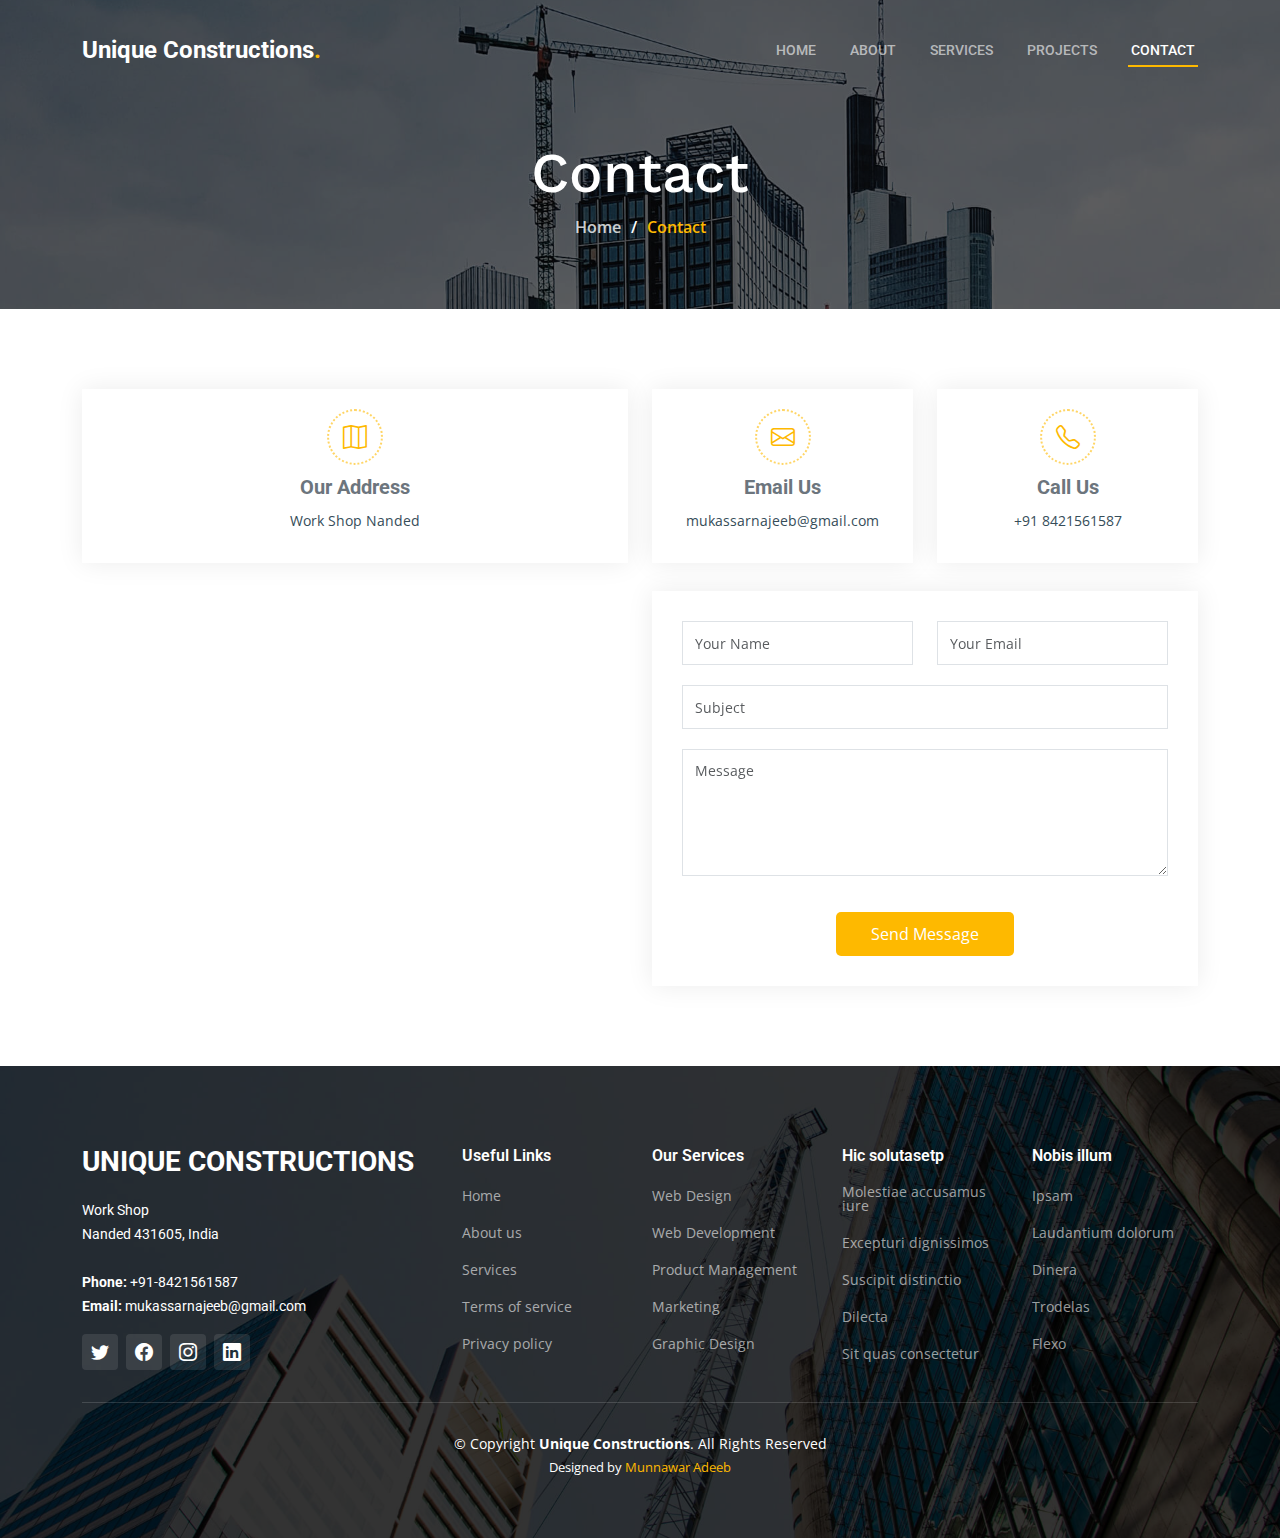
<file: contact.html>
<!DOCTYPE html>
<html lang="en">

<head>
  <meta charset="utf-8">
  <meta content="width=device-width, initial-scale=1.0" name="viewport">

  <title>Unique Constructions- Contact</title>
  <meta content="" name="description">
  <meta content="" name="keywords">

  <!-- Favicons -->
  <link href="assets/img/favicon.png" rel="icon">
  <link href="assets/img/apple-touch-icon.png" rel="apple-touch-icon">

  <!-- Google Fonts -->
  <link rel="preconnect" href="https://fonts.googleapis.com">
  <link rel="preconnect" href="https://fonts.gstatic.com" crossorigin>
  <link href="https://fonts.googleapis.com/css2?family=Open+Sans:ital,wght@0,300;0,400;0,500;0,600;0,700;1,300;1,400;1,600;1,700&family=Roboto:ital,wght@0,300;0,400;0,500;0,600;0,700;1,300;1,400;1,500;1,600;1,700&family=Work+Sans:ital,wght@0,300;0,400;0,500;0,600;0,700;1,300;1,400;1,500;1,600;1,700&display=swap" rel="stylesheet">

  <!-- Vendor CSS Files -->
  <link href="assets/vendor/bootstrap/css/bootstrap.min.css" rel="stylesheet">
  <link href="assets/vendor/bootstrap-icons/bootstrap-icons.css" rel="stylesheet">
  <link href="assets/vendor/fontawesome-free/css/all.min.css" rel="stylesheet">
  <link href="assets/vendor/aos/aos.css" rel="stylesheet">
  <link href="assets/vendor/glightbox/css/glightbox.min.css" rel="stylesheet">
  <link href="assets/vendor/swiper/swiper-bundle.min.css" rel="stylesheet">

  <!-- Template Main CSS File -->
  <link href="assets/css/main.css" rel="stylesheet">

  <!-- =======================================================
  * Template Name: Unique Constructions
  * Updated: Jan 29 2024 with Bootstrap v5.3.2
  * Template URL: https://bootstrapmade.com/Unique Constructions-bootstrap-construction-website-template/
  * Author: BootstrapMade.com
  * License: https://bootstrapmade.com/license/
  ======================================================== -->
</head>

<body>

  <!-- ======= Header ======= -->
  <header id="header" class="header d-flex align-items-center">
    <div class="container-fluid container-xl d-flex align-items-center justify-content-between">

      <a href="index.html" class="logo d-flex align-items-center">
        <!-- Uncomment the line below if you also wish to use an image logo -->
        <!-- <img src="assets/img/logo.png" alt=""> -->
        <h1>Unique Constructions<span>.</span></h1>
      </a>

      <i class="mobile-nav-toggle mobile-nav-show bi bi-list"></i>
      <i class="mobile-nav-toggle mobile-nav-hide d-none bi bi-x"></i>
      <nav id="navbar" class="navbar">
        <ul>
          <li><a href="index.html">Home</a></li>
          <li><a href="about.html">About</a></li>
          <li><a href="services.html">Services</a></li>
          <li><a href="projects.html">Projects</a></li>
         
          <li><a href="contact.html" class="active">Contact</a></li>
        </ul>
      </nav><!-- .navbar -->

    </div>
  </header><!-- End Header -->

  <main id="main">

    <!-- ======= Breadcrumbs ======= -->
    <div class="breadcrumbs d-flex align-items-center" style="background-image: url('assets/img/breadcrumbs-bg.jpg');">
      <div class="container position-relative d-flex flex-column align-items-center" data-aos="fade">

        <h2>Contact</h2>
        <ol>
          <li><a href="index.html">Home</a></li>
          <li>Contact</li>
        </ol>

      </div>
    </div><!-- End Breadcrumbs -->

    <!-- ======= Contact Section ======= -->
    <section id="contact" class="contact">
      <div class="container" data-aos="fade-up" data-aos-delay="100">

        <div class="row gy-4">
          <div class="col-lg-6">
            <div class="info-item  d-flex flex-column justify-content-center align-items-center">
              <i class="bi bi-map"></i>
              <h3>Our Address</h3>
              <p>
             Work Shop Nanded
              </p>
            </div>
          </div><!-- End Info Item -->

          <div class="col-lg-3 col-md-6">
            <div class="info-item d-flex flex-column justify-content-center align-items-center">
              <i class="bi bi-envelope"></i>
              <h3>Email Us</h3>
              <p>mukassarnajeeb@gmail.com</p>
            </div>
          </div><!-- End Info Item -->

          <div class="col-lg-3 col-md-6">
            <div class="info-item  d-flex flex-column justify-content-center align-items-center">
              <i class="bi bi-telephone"></i>
              <h3>Call Us</h3>
              <p>+91 8421561587</p>
            </div>
          </div><!-- End Info Item -->

        </div>

        <div class="row gy-4 mt-1">
          <div class="col-lg-6 ">
            <iframe src="https://www.google.com/maps/embed?pb=!1m18!1m12!1m3!1d6385.246617382603!2d77.30424148169708!3d19.18338852204079!2m3!1f0!2f0!3f0!3m2!1i1024!2i768!4f13.1!3m3!1m2!1s0x3bd1d7f86e23c7e5%3A0x1b4e7f8b00b0f0b8!2sMDA%20%26%20UNIQUE%20Associates!5e0!3m2!1sen!2sin!4v1708328357369!5m2!1sen!2sin" frameborder="0" style="border:0; width: 100%; height: 384px;" allowfullscreen></iframe>
          </div><!-- End Google Maps -->

          <div class="col-lg-6">
            <form form action="https://getform.io/f/BeXgZmdy" method="POST" class="php-email-form">
              <div class="row gy-4">
                <div class="col-lg-6 form-group">
                  <input type="text" name="name" class="form-control" id="name" placeholder="Your Name" required>
                </div>
                <div class="col-lg-6 form-group">
                  <input type="email" class="form-control" name="email" id="email" placeholder="Your Email" required>
                </div>
              </div>
              <div class="form-group">
                <input type="text" class="form-control" name="subject" id="subject" placeholder="Subject" required>
              </div>
              <div class="form-group">
                <textarea class="form-control" name="message" rows="5" placeholder="Message" required></textarea>
              </div>
              <div class="my-3">
                <div class="loading">Loading</div>
                <div class="error-message"></div>
                <div class="sent-message">Your message has been sent. Thank you!</div>
              </div>
              <div class="text-center"><button type="submit">Send Message</button></div>
            </form>
          </div><!-- End Contact Form -->

        </div>

      </div>
    </section><!-- End Contact Section -->

  </main><!-- End #main -->

  <!-- ======= Footer ======= -->
  <footer id="footer" class="footer">

    <div class="footer-content position-relative">
      <div class="container">
        <div class="row">

          <div class="col-lg-4 col-md-6">
            <div class="footer-info">
              <h3>Unique Constructions</h3>
              <p>
                Work Shop <br>
              Nanded 431605, India<br><br>
                <strong>Phone:</strong> +91-8421561587<br>
                <strong>Email:</strong> mukassarnajeeb@gmail.com<br>
              </p>
              <div class="social-links d-flex mt-3">
                <a href="#" class="d-flex align-items-center justify-content-center"><i class="bi bi-twitter"></i></a>
                <a href="#" class="d-flex align-items-center justify-content-center"><i class="bi bi-facebook"></i></a>
                <a href="#" class="d-flex align-items-center justify-content-center"><i class="bi bi-instagram"></i></a>
                <a href="#" class="d-flex align-items-center justify-content-center"><i class="bi bi-linkedin"></i></a>
              </div>
            </div>
          </div><!-- End footer info column-->

          <div class="col-lg-2 col-md-3 footer-links">
            <h4>Useful Links</h4>
            <ul>
              <li><a href="#">Home</a></li>
              <li><a href="#">About us</a></li>
              <li><a href="#">Services</a></li>
              <li><a href="#">Terms of service</a></li>
              <li><a href="#">Privacy policy</a></li>
            </ul>
          </div><!-- End footer links column-->

          <div class="col-lg-2 col-md-3 footer-links">
            <h4>Our Services</h4>
            <ul>
              <li><a href="#">Web Design</a></li>
              <li><a href="#">Web Development</a></li>
              <li><a href="#">Product Management</a></li>
              <li><a href="#">Marketing</a></li>
              <li><a href="#">Graphic Design</a></li>
            </ul>
          </div><!-- End footer links column-->

          <div class="col-lg-2 col-md-3 footer-links">
            <h4>Hic solutasetp</h4>
            <ul>
              <li><a href="#">Molestiae accusamus iure</a></li>
              <li><a href="#">Excepturi dignissimos</a></li>
              <li><a href="#">Suscipit distinctio</a></li>
              <li><a href="#">Dilecta</a></li>
              <li><a href="#">Sit quas consectetur</a></li>
            </ul>
          </div><!-- End footer links column-->

          <div class="col-lg-2 col-md-3 footer-links">
            <h4>Nobis illum</h4>
            <ul>
              <li><a href="#">Ipsam</a></li>
              <li><a href="#">Laudantium dolorum</a></li>
              <li><a href="#">Dinera</a></li>
              <li><a href="#">Trodelas</a></li>
              <li><a href="#">Flexo</a></li>
            </ul>
          </div><!-- End footer links column-->

        </div>
      </div>
    </div>

    <div class="footer-legal text-center position-relative">
      <div class="container">
        <div class="copyright">
          &copy; Copyright <strong><span>Unique Constructions</span></strong>. All Rights Reserved
        </div>
        <div class="credits">
          <!-- All the links in the footer should remain intact. -->
          <!-- You can delete the links only if you purchased the pro version. -->
          <!-- Licensing information: https://bootstrapmade.com/license/ -->
          <!-- Purchase the pro version with working PHP/AJAX contact form: https://bootstrapmade.com/Unique Constructions-bootstrap-construction-website-template/ -->
          Designed by <a > Munnawar Adeeb</a>
        </div>
      </div>
    </div>

  </footer>
  <!-- End Footer -->

  <a href="#" class="scroll-top d-flex align-items-center justify-content-center"><i class="bi bi-arrow-up-short"></i></a>

  <div id="preloader"></div>

  <!-- Vendor JS Files -->
  <script src="assets/vendor/bootstrap/js/bootstrap.bundle.min.js"></script>
  <script src="assets/vendor/aos/aos.js"></script>
  <script src="assets/vendor/glightbox/js/glightbox.min.js"></script>
  <script src="assets/vendor/isotope-layout/isotope.pkgd.min.js"></script>
  <script src="assets/vendor/swiper/swiper-bundle.min.js"></script>
  <script src="assets/vendor/purecounter/purecounter_vanilla.js"></script>
  <script src="assets/vendor/php-email-form/validate.js"></script>

  <!-- Template Main JS File -->
  <script src="assets/js/main.js"></script>

</body>

</html>
</file>
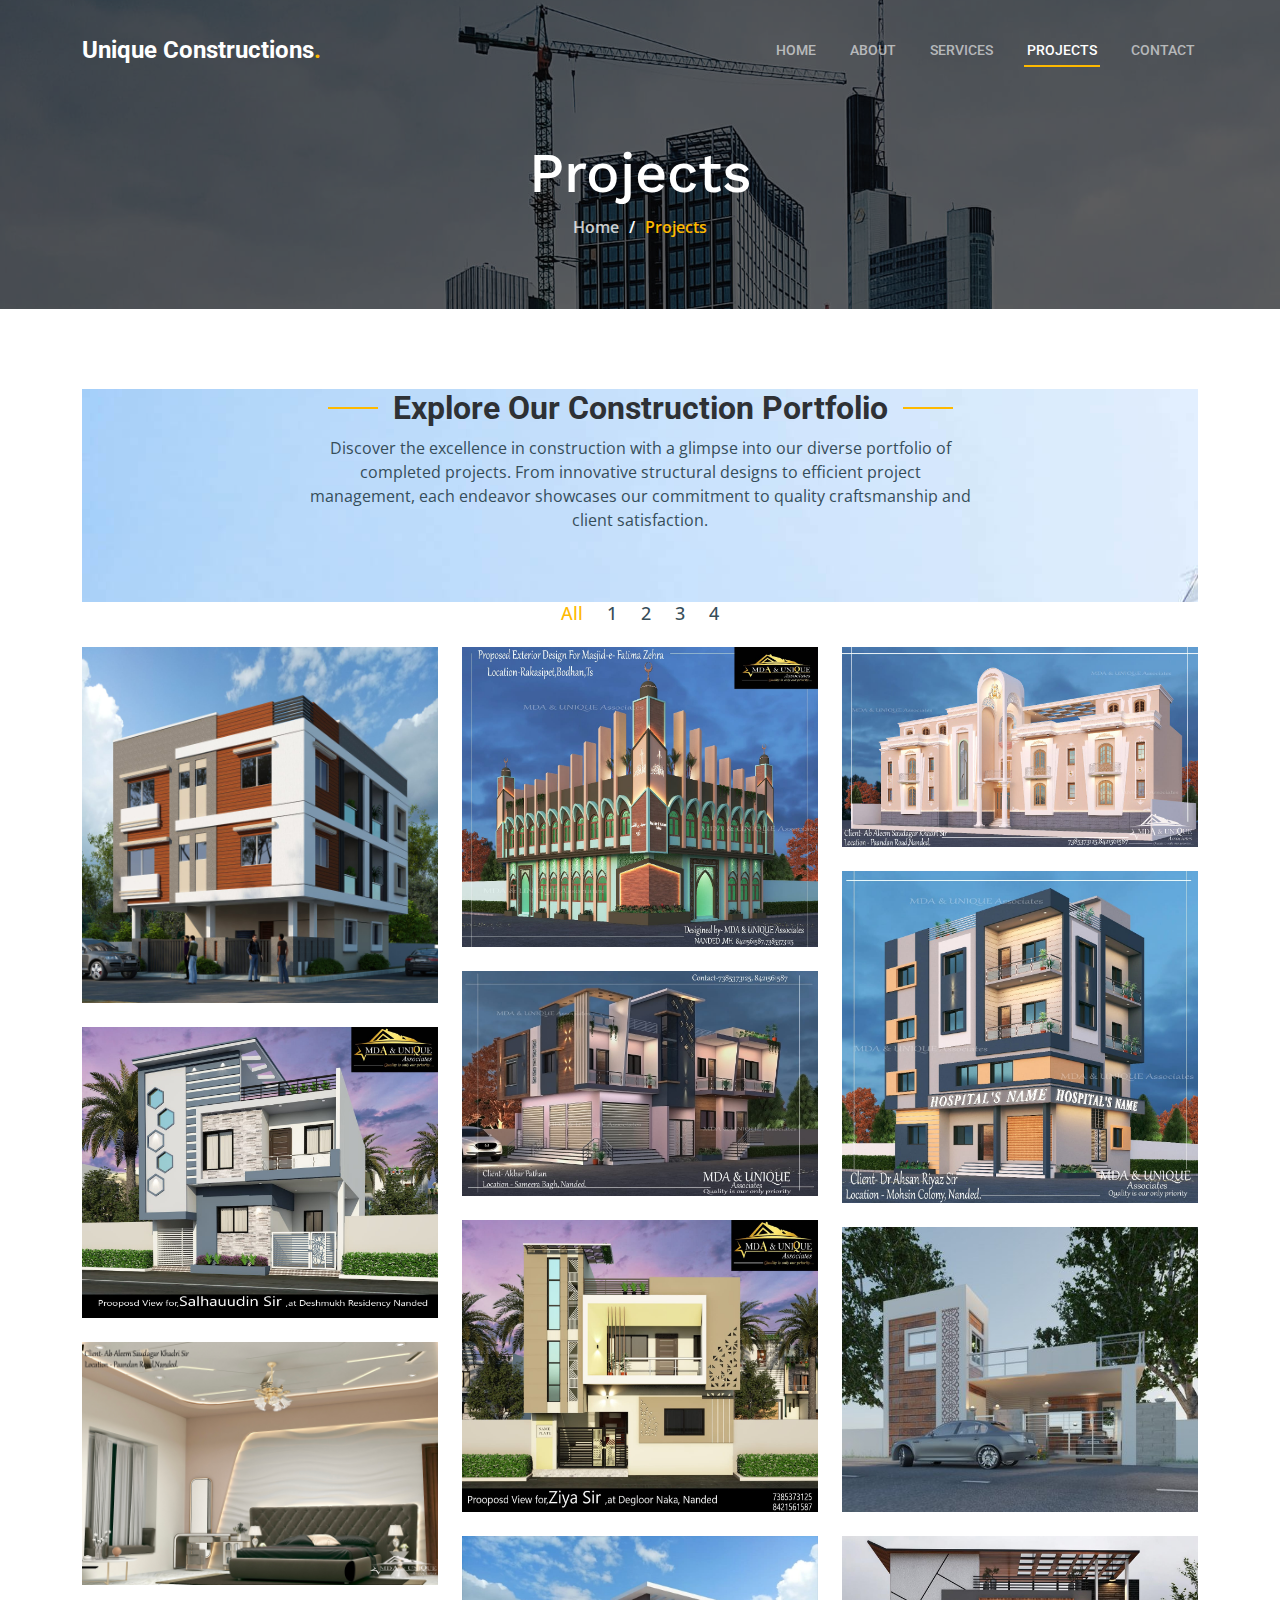
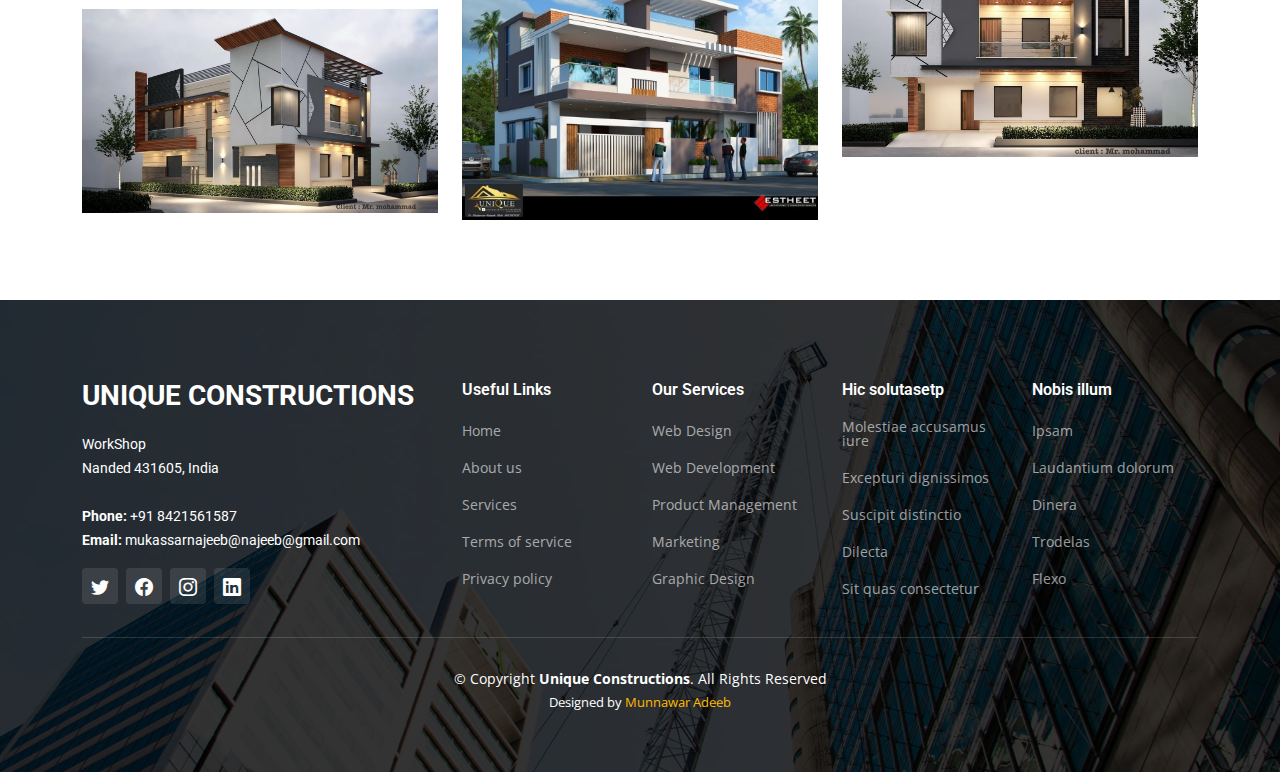
<file: projects.html>
<!DOCTYPE html>
<html lang="en">

<head>
  <meta charset="utf-8">
  <meta content="width=device-width, initial-scale=1.0" name="viewport">

  <title>Unique Constructions - Projects</title>
  <meta content="" name="description">
  <meta content="" name="keywords">

  <!-- Favicons -->
  <link href="assets/img/favicon.png" rel="icon">
  <link href="assets/img/apple-touch-icon.png" rel="apple-touch-icon">

  <!-- Google Fonts -->
  <link rel="preconnect" href="https://fonts.googleapis.com">
  <link rel="preconnect" href="https://fonts.gstatic.com" crossorigin>
  <link href="https://fonts.googleapis.com/css2?family=Open+Sans:ital,wght@0,300;0,400;0,500;0,600;0,700;1,300;1,400;1,600;1,700&family=Roboto:ital,wght@0,300;0,400;0,500;0,600;0,700;1,300;1,400;1,500;1,600;1,700&family=Work+Sans:ital,wght@0,300;0,400;0,500;0,600;0,700;1,300;1,400;1,500;1,600;1,700&display=swap" rel="stylesheet">

  <!-- Vendor CSS Files -->
  <link href="assets/vendor/bootstrap/css/bootstrap.min.css" rel="stylesheet">
  <link href="assets/vendor/bootstrap-icons/bootstrap-icons.css" rel="stylesheet">
  <link href="assets/vendor/fontawesome-free/css/all.min.css" rel="stylesheet">
  <link href="assets/vendor/aos/aos.css" rel="stylesheet">
  <link href="assets/vendor/glightbox/css/glightbox.min.css" rel="stylesheet">
  <link href="assets/vendor/swiper/swiper-bundle.min.css" rel="stylesheet">

  <!-- Template Main CSS File -->
  <link href="assets/css/main.css" rel="stylesheet">

  <!-- =======================================================
  * Template Name: Unique Constructions
  * Updated: Jan 29 2024 with Bootstrap v5.3.2
  * Template URL: https://bootstrapmade.com/Unique Constructions-bootstrap-construction-website-template/
  * Author: BootstrapMade.com
  * License: https://bootstrapmade.com/license/
  ======================================================== -->
</head>

<body>

  <!-- ======= Header ======= -->
  <header id="header" class="header d-flex align-items-center">
    <div class="container-fluid container-xl d-flex align-items-center justify-content-between">

      <a href="index.html" class="logo d-flex align-items-center">
        <!-- Uncomment the line below if you also wish to use an image logo -->
        <!-- <img src="assets/img/logo.png" alt=""> -->
        <h1>Unique Constructions<span>.</span></h1>
      </a>

      <i class="mobile-nav-toggle mobile-nav-show bi bi-list"></i>
      <i class="mobile-nav-toggle mobile-nav-hide d-none bi bi-x"></i>
      <nav id="navbar" class="navbar">
        <ul>
          <li><a href="index.html">Home</a></li>
          <li><a href="about.html">About</a></li>
          <li><a href="services.html">Services</a></li>
          <li><a href="projects.html" class="active">Projects</a></li>
          <li><a href="contact.html">Contact</a></li>
        </ul>
      </nav><!-- .navbar -->

    </div>
  </header><!-- End Header -->

  <main id="main">

    <!-- ======= Breadcrumbs ======= -->
    <div class="breadcrumbs d-flex align-items-center" style="background-image: url('assets/img/breadcrumbs-bg.jpg');">
      <div class="container position-relative d-flex flex-column align-items-center" data-aos="fade">

        <h2>Projects</h2>
        <ol>
          <li><a href="index.html">Home</a></li>
          <li>Projects</li>
        </ol>

      </div>
    </div><!-- End Breadcrumbs -->

<!-- ======= Our Projects Section ======= -->
<section id="projects" class="projects">
  <div class="container" data-aos="fade-up">

    <div class="section-header">
      <h2>Explore Our Construction Portfolio</h2>
      <p>Discover the excellence in construction with a glimpse into our diverse portfolio of completed projects. From innovative structural designs to efficient project management, each endeavor showcases our commitment to quality craftsmanship and client satisfaction.</p>
      
    </div>

    <div class="portfolio-isotope" data-portfolio-filter="*" data-portfolio-layout="masonry" data-portfolio-sort="original-order">

      <ul class="portfolio-flters" data-aos="fade-up" data-aos-delay="100">
        <li data-filter="*" class="filter-active">All</li>
        <li data-filter=".filter-remodeling">1</li>
        <li data-filter=".filter-construction">2</li>
        <li data-filter=".filter-repairs">3</li>
        <li data-filter=".filter-design">4</li>
      </ul><!-- End Projects Filters -->

      <div class="row gy-4 portfolio-container" data-aos="fade-up" data-aos-delay="200">

        <div class="col-lg-4 col-md-6 portfolio-item filter-remodeling">
          <div class="portfolio-content h-100">
            <img src="assets/WhiteVilla/unique1.jpg" class="img-fluid" alt="" >
            <div class="portfolio-info">
              <h4>Remodeling 1</h4>
              <p>Lorem ipsum, dolor sit amet consectetur</p>
              <a href="assets/WhiteVilla/unique1.jpg" title="Remodeling 1" data-gallery="portfolio-gallery-remodeling" class="glightbox preview-link"><i class="bi bi-zoom-in"></i></a>
              <a href="project-details.html" title="More Details" class="details-link"><i class="bi bi-link-45deg"></i></a>
            </div>
          </div>
        </div><!-- End Projects Item -->

        <div class="col-lg-4 col-md-6 portfolio-item filter-construction">
          <div class="portfolio-content h-100">
            <img src="assets/WhiteVilla/unique2.jpg" class="img-fluid" alt="">
            <div class="portfolio-info">
              <h4>Construction 1</h4>
              <p>Lorem ipsum, dolor sit amet consectetur</p>
              <a href="assets/WhiteVilla/unique2.jpg" title="Construction 1" data-gallery="portfolio-gallery-construction" class="glightbox preview-link"><i class="bi bi-zoom-in"></i></a>
              <a href="project-details.html" title="More Details" class="details-link"><i class="bi bi-link-45deg"></i></a>
            </div>
          </div>
        </div><!-- End Projects Item -->

        <div class="col-lg-4 col-md-6 portfolio-item filter-repairs">
          <div class="portfolio-content h-100">
            <img src="assets/WhiteVilla/unique3.jpg" class="img-fluid" alt="">
            <div class="portfolio-info">
              <h4>Repairs 1</h4>
              <p>Lorem ipsum, dolor sit amet consectetur</p>
              <a href="assets/WhiteVilla/unique3.jpg" title="Repairs 1" data-gallery="portfolio-gallery-repairs" class="glightbox preview-link"><i class="bi bi-zoom-in"></i></a>
              <a href="project-details.html" title="More Details" class="details-link"><i class="bi bi-link-45deg"></i></a>
            </div>
          </div>
        </div><!-- End Projects Item -->

        <div class="col-lg-4 col-md-6 portfolio-item filter-design">
          <div class="portfolio-content h-100">
            <img src="assets/WhiteVilla/unique4.jpg" class="img-fluid" alt="">
            <div class="portfolio-info">
              <h4>Design 1</h4>
              <p>Lorem ipsum, dolor sit amet consectetur</p>
              <a href="assets/WhiteVilla/unique4.jpg" title="Repairs 1" data-gallery="portfolio-gallery-book" class="glightbox preview-link"><i class="bi bi-zoom-in"></i></a>
              <a href="project-details.html" title="More Details" class="details-link"><i class="bi bi-link-45deg"></i></a>
            </div>
          </div>
        </div><!-- End Projects Item -->

        <div class="col-lg-4 col-md-6 portfolio-item filter-remodeling">
          <div class="portfolio-content h-100">
            <img src="assets/WhiteVilla/unique5.jpg" class="img-fluid" alt="">
            <div class="portfolio-info">
              <h4>Remodeling 2</h4>
              <p>Lorem ipsum, dolor sit amet consectetur</p>
              <a href="assets/WhiteVilla/unique5.jpg" title="Remodeling 2" data-gallery="portfolio-gallery-remodeling" class="glightbox preview-link"><i class="bi bi-zoom-in"></i></a>
              <a href="project-details.html" title="More Details" class="details-link"><i class="bi bi-link-45deg"></i></a>
            </div>
          </div>
        </div><!-- End Projects Item -->

        <div class="col-lg-4 col-md-6 portfolio-item filter-construction">
          <div class="portfolio-content h-100">
            <img src="assets/WhiteVilla/unique6.jpg" class="img-fluid" alt="">
            <div class="portfolio-info">
              <h4>Construction 2</h4>
              <p>Lorem ipsum, dolor sit amet consectetur</p>
              <a href="assets/WhiteVilla/unique6.jpg" title="Construction 2" data-gallery="portfolio-gallery-construction" class="glightbox preview-link"><i class="bi bi-zoom-in"></i></a>
              <a href="project-details.html" title="More Details" class="details-link"><i class="bi bi-link-45deg"></i></a>
            </div>
          </div>
        </div><!-- End Projects Item -->

        <div class="col-lg-4 col-md-6 portfolio-item filter-repairs">
          <div class="portfolio-content h-100">
            <img src="assets/WhiteVilla/unique7.jpg" class="img-fluid" alt="">
            <div class="portfolio-info">
              <h4>Repairs 2</h4>
              <p>Lorem ipsum, dolor sit amet consectetur</p>
              <a href="assets/WhiteVilla/unique7.jpg" title="Repairs 2" data-gallery="portfolio-gallery-repairs" class="glightbox preview-link"><i class="bi bi-zoom-in"></i></a>
              <a href="project-details.html" title="More Details" class="details-link"><i class="bi bi-link-45deg"></i></a>
            </div>
          </div>
        </div><!-- End Projects Item -->

        <div class="col-lg-4 col-md-6 portfolio-item filter-design">
          <div class="portfolio-content h-100">
            <img src="assets/WhiteVilla/unique8.jpg" class="img-fluid" alt="">
            <div class="portfolio-info">
              <h4>Design 2</h4>
              <p>Lorem ipsum, dolor sit amet consectetur</p>
              <a href="assets/WhiteVilla/unique8.jpg" title="Repairs 2" data-gallery="portfolio-gallery-book" class="glightbox preview-link"><i class="bi bi-zoom-in"></i></a>
              <a href="project-details.html" title="More Details" class="details-link"><i class="bi bi-link-45deg"></i></a>
            </div>
          </div>
        </div><!-- End Projects Item -->

        <div class="col-lg-4 col-md-6 portfolio-item filter-remodeling">
          <div class="portfolio-content h-100">
            <img src="assets/WhiteVilla/unique12.jpg" class="img-fluid" alt="">
            <div class="portfolio-info">
              <h4>Remodeling 3</h4>
              <p>Lorem ipsum, dolor sit amet consectetur</p>
              <a href="assets/WhiteVilla/unique12.jpg" title="Remodeling 3" data-gallery="portfolio-gallery-remodeling" class="glightbox preview-link"><i class="bi bi-zoom-in"></i></a>
              <a href="project-details.html" title="More Details" class="details-link"><i class="bi bi-link-45deg"></i></a>
            </div>
          </div>
        </div><!-- End Projects Item -->

        <div class="col-lg-4 col-md-6 portfolio-item filter-construction">
          <div class="portfolio-content h-100">
            <img src="assets/WhiteVilla/unique9.jpg" class="img-fluid" alt="">
            <div class="portfolio-info">
              <h4>Construction 3</h4>
              <p>Lorem ipsum, dolor sit amet consectetur</p>
              <a href="assets/WhiteVilla/unique9.jpg" title="Construction 3" data-gallery="portfolio-gallery-construction" class="glightbox preview-link"><i class="bi bi-zoom-in"></i></a>
              <a href="project-details.html" title="More Details" class="details-link"><i class="bi bi-link-45deg"></i></a>
            </div>
          </div>
        </div><!-- End Projects Item -->

        <div class="col-lg-4 col-md-6 portfolio-item filter-repairs">
          <div class="portfolio-content h-100">
            <img src="assets/WhiteVilla/unique11.jpg" class="img-fluid" alt="">
            <div class="portfolio-info">
              <h4>Repairs 3</h4>
              <p>Lorem ipsum, dolor sit amet consectetur</p>
              <a href="assets/WhiteVilla/unique11.jpg" title="Repairs 2" data-gallery="portfolio-gallery-repairs" class="glightbox preview-link"><i class="bi bi-zoom-in"></i></a>
              <a href="project-details.html" title="More Details" class="details-link"><i class="bi bi-link-45deg"></i></a>
            </div>
          </div>
        </div><!-- End Projects Item -->

        <div class="col-lg-4 col-md-6 portfolio-item filter-design">
          <div class="portfolio-content h-100">
            <img src="assets/WhiteVilla/unique10.jpg" class="img-fluid" alt="">
            <div class="portfolio-info">
              <h4>Design 3</h4>
              <p>Lorem ipsum, dolor sit amet consectetur</p>
              <a href="assets/WhiteVilla/unique10.jpg" title="Repairs 3" data-gallery="portfolio-gallery-book" class="glightbox preview-link"><i class="bi bi-zoom-in"></i></a>
              <a href="project-details.html" title="More Details" class="details-link"><i class="bi bi-link-45deg"></i></a>
            </div>
          </div>
        </div><!-- End Projects Item -->

      </div><!-- End Projects Container -->

    </div>

  </div>
</section><!-- End Our Projects Section -->

  </main><!-- End #main -->

  <!-- ======= Footer ======= -->
  <footer id="footer" class="footer">

    <div class="footer-content position-relative">
      <div class="container">
        <div class="row">

          <div class="col-lg-4 col-md-6">
            <div class="footer-info">
              <h3>Unique Constructions</h3>
              <p>
                WorkShop <br>
                Nanded 431605, India<br><br>
                <strong>Phone:</strong> +91 8421561587<br>
                <strong>Email:</strong> mukassarnajeeb@najeeb@gmail.com<br>
              </p>
              <div class="social-links d-flex mt-3">
                <a href="#" class="d-flex align-items-center justify-content-center"><i class="bi bi-twitter"></i></a>
                <a href="#" class="d-flex align-items-center justify-content-center"><i class="bi bi-facebook"></i></a>
                <a href="#" class="d-flex align-items-center justify-content-center"><i class="bi bi-instagram"></i></a>
                <a href="#" class="d-flex align-items-center justify-content-center"><i class="bi bi-linkedin"></i></a>
              </div>
            </div>
          </div><!-- End footer info column-->

          <div class="col-lg-2 col-md-3 footer-links">
            <h4>Useful Links</h4>
            <ul>
              <li><a href="#">Home</a></li>
              <li><a href="#">About us</a></li>
              <li><a href="#">Services</a></li>
              <li><a href="#">Terms of service</a></li>
              <li><a href="#">Privacy policy</a></li>
            </ul>
          </div><!-- End footer links column-->

          <div class="col-lg-2 col-md-3 footer-links">
            <h4>Our Services</h4>
            <ul>
              <li><a href="#">Web Design</a></li>
              <li><a href="#">Web Development</a></li>
              <li><a href="#">Product Management</a></li>
              <li><a href="#">Marketing</a></li>
              <li><a href="#">Graphic Design</a></li>
            </ul>
          </div><!-- End footer links column-->

          <div class="col-lg-2 col-md-3 footer-links">
            <h4>Hic solutasetp</h4>
            <ul>
              <li><a href="#">Molestiae accusamus iure</a></li>
              <li><a href="#">Excepturi dignissimos</a></li>
              <li><a href="#">Suscipit distinctio</a></li>
              <li><a href="#">Dilecta</a></li>
              <li><a href="#">Sit quas consectetur</a></li>
            </ul>
          </div><!-- End footer links column-->

          <div class="col-lg-2 col-md-3 footer-links">
            <h4>Nobis illum</h4>
            <ul>
              <li><a href="#">Ipsam</a></li>
              <li><a href="#">Laudantium dolorum</a></li>
              <li><a href="#">Dinera</a></li>
              <li><a href="#">Trodelas</a></li>
              <li><a href="#">Flexo</a></li>
            </ul>
          </div><!-- End footer links column-->

        </div>
      </div>
    </div>

    <div class="footer-legal text-center position-relative">
      <div class="container">
        <div class="copyright">
          &copy; Copyright <strong><span>Unique Constructions</span></strong>. All Rights Reserved
        </div>
        <div class="credits">
          <!-- All the links in the footer should remain intact. -->
          <!-- You can delete the links only if you purchased the pro version. -->
          <!-- Licensing information: https://bootstrapmade.com/license/ -->
          <!-- Purchase the pro version with working PHP/AJAX contact form: https://bootstrapmade.com/Unique Constructions-bootstrap-construction-website-template/ -->
          Designed by <a > Munnawar Adeeb</a>
        </div>
      </div>
    </div>

  </footer>
  <!-- End Footer -->

  <a href="#" class="scroll-top d-flex align-items-center justify-content-center"><i class="bi bi-arrow-up-short"></i></a>

  <div id="preloader"></div>

  <!-- Vendor JS Files -->
  <script src="assets/vendor/bootstrap/js/bootstrap.bundle.min.js"></script>
  <script src="assets/vendor/aos/aos.js"></script>
  <script src="assets/vendor/glightbox/js/glightbox.min.js"></script>
  <script src="assets/vendor/isotope-layout/isotope.pkgd.min.js"></script>
  <script src="assets/vendor/swiper/swiper-bundle.min.js"></script>
  <script src="assets/vendor/purecounter/purecounter_vanilla.js"></script>
  <script src="assets/vendor/php-email-form/validate.js"></script>

  <!-- Template Main JS File -->
  <script src="assets/js/main.js"></script>

</body>

</html>
</file>
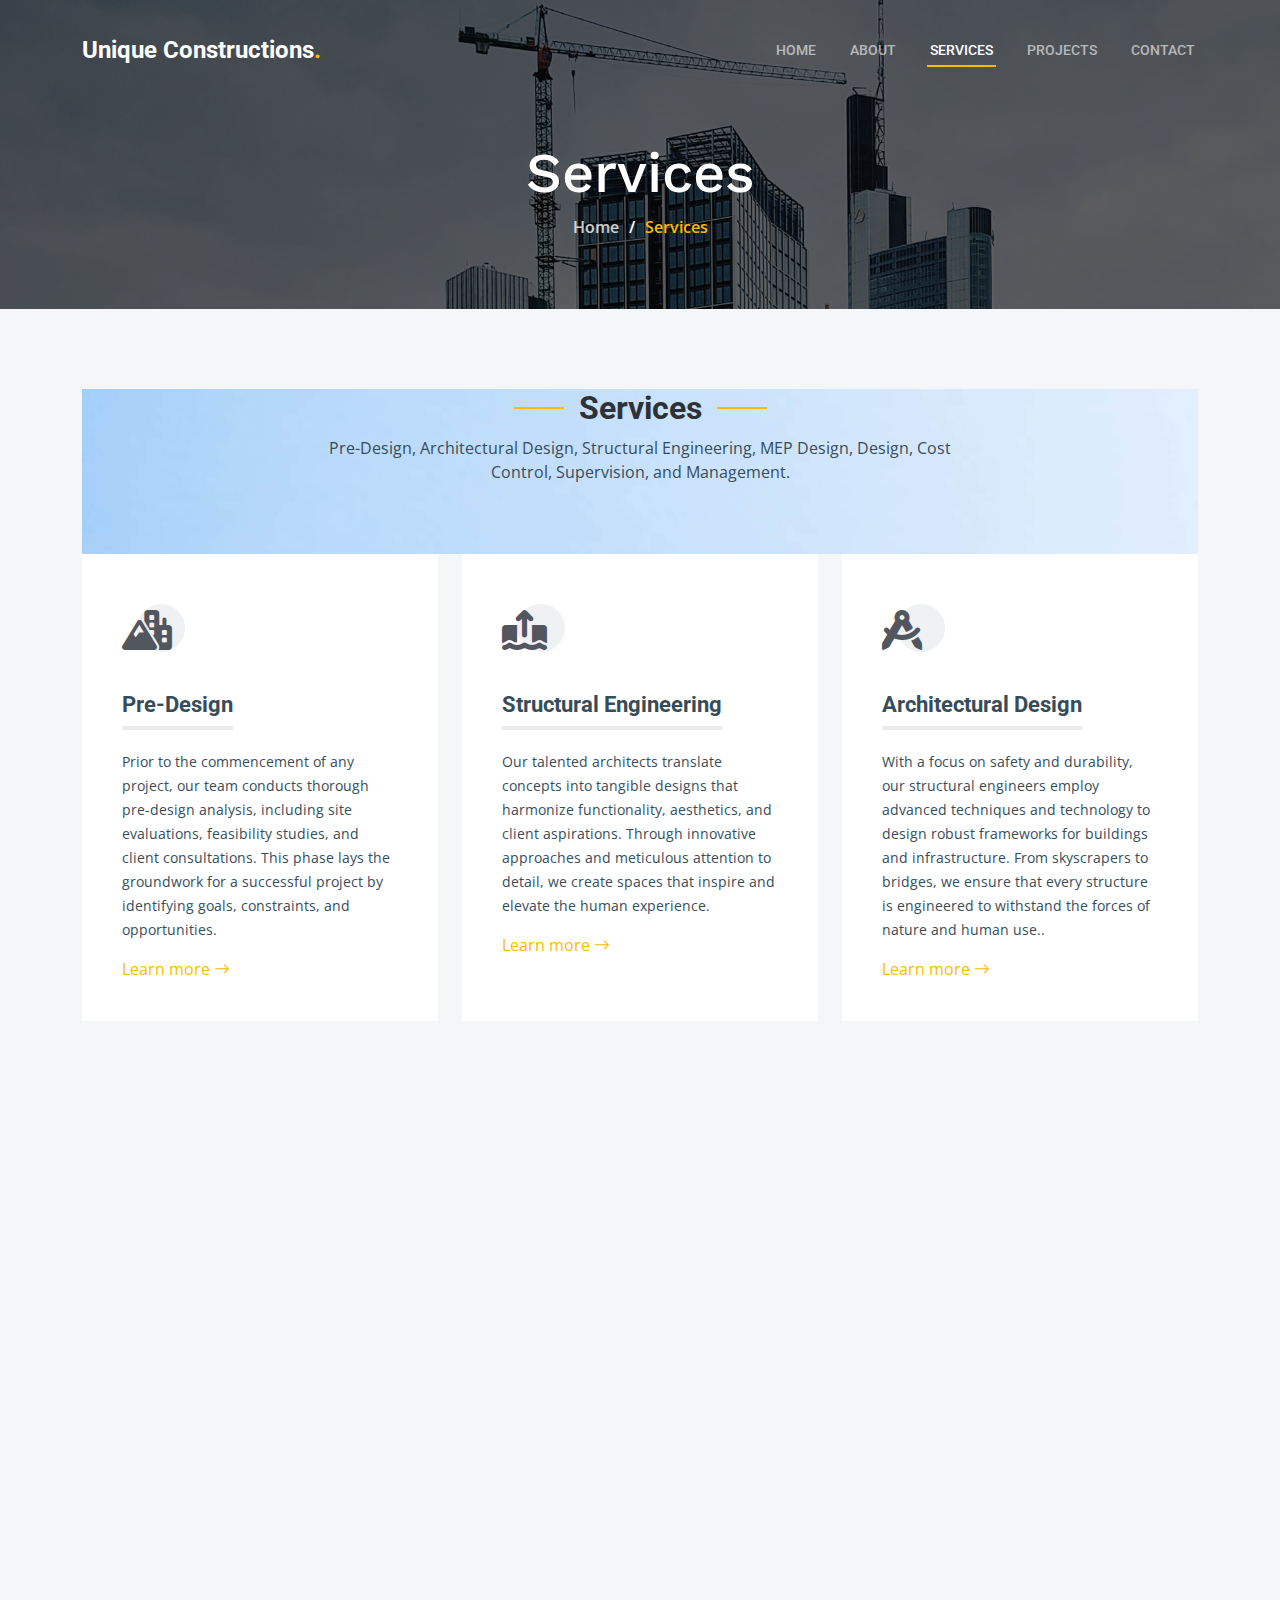
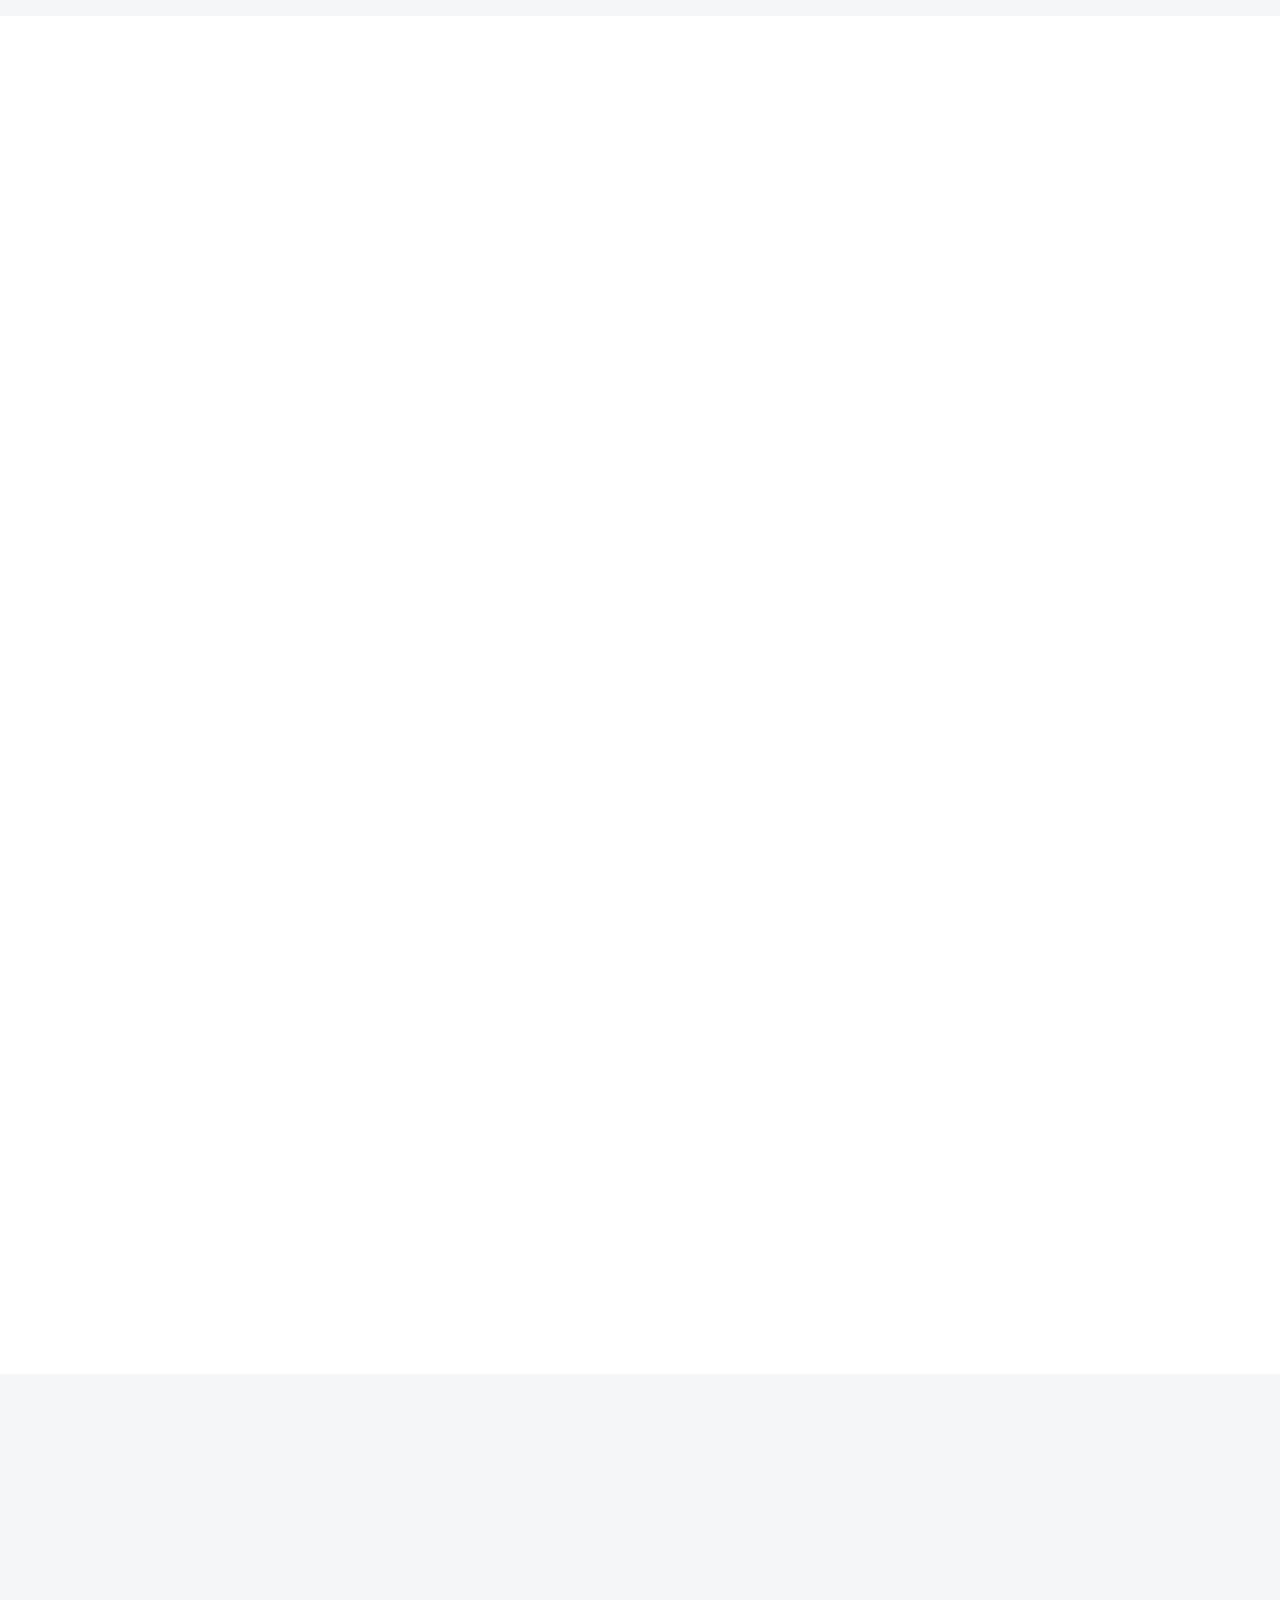
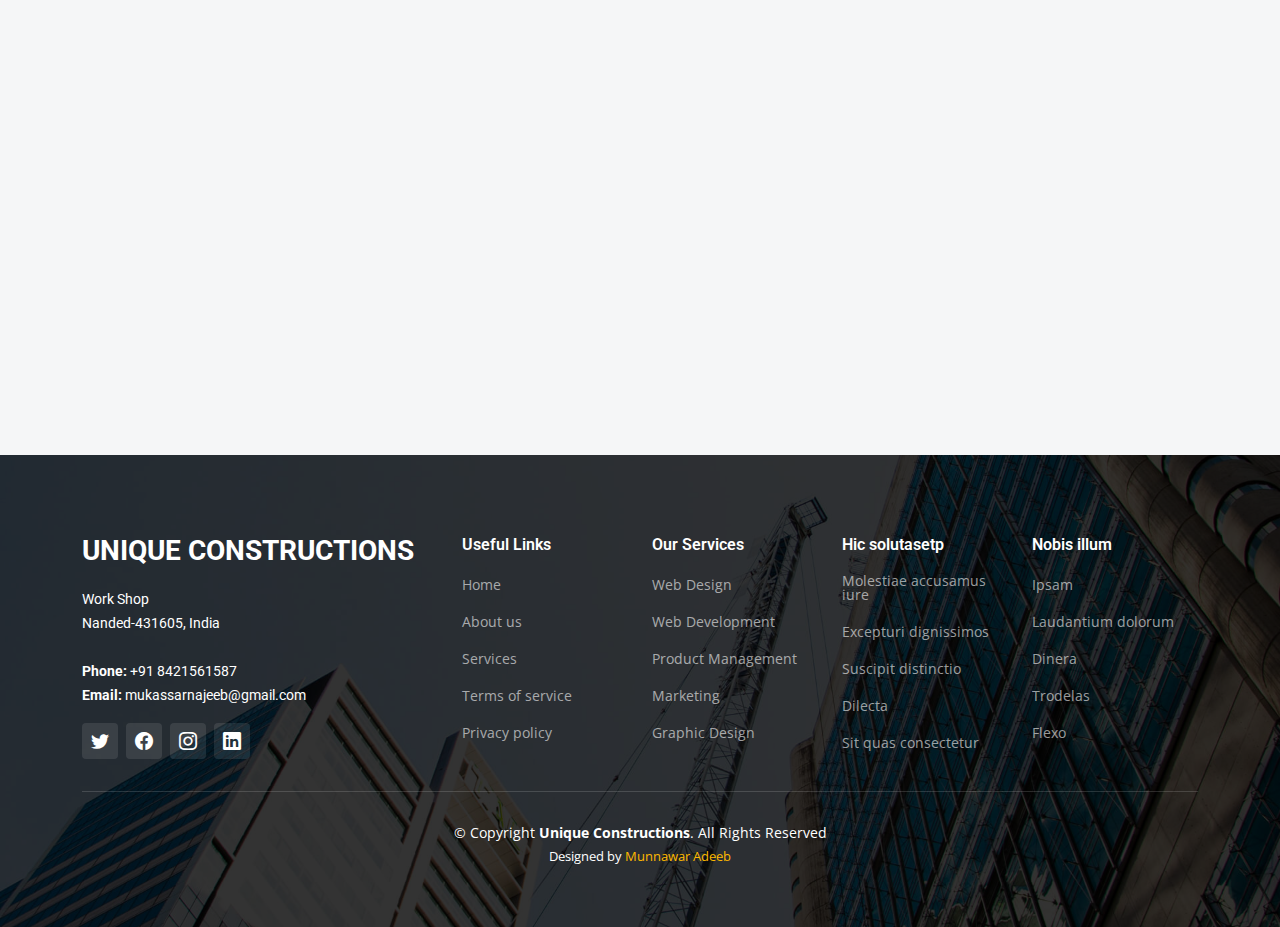
<file: services.html>
<!DOCTYPE html>
<html lang="en">

<head>
  <meta charset="utf-8">
  <meta content="width=device-width, initial-scale=1.0" name="viewport">

  <title>Unique Constructions - Services</title>
  <meta content="" name="description">
  <meta content="" name="keywords">

  <!-- Favicons -->
  <link href="assets/img/favicon.png" rel="icon">
  <link href="assets/img/apple-touch-icon.png" rel="apple-touch-icon">

  <!-- Google Fonts -->
  <link rel="preconnect" href="https://fonts.googleapis.com">
  <link rel="preconnect" href="https://fonts.gstatic.com" crossorigin>
  <link href="https://fonts.googleapis.com/css2?family=Open+Sans:ital,wght@0,300;0,400;0,500;0,600;0,700;1,300;1,400;1,600;1,700&family=Roboto:ital,wght@0,300;0,400;0,500;0,600;0,700;1,300;1,400;1,500;1,600;1,700&family=Work+Sans:ital,wght@0,300;0,400;0,500;0,600;0,700;1,300;1,400;1,500;1,600;1,700&display=swap" rel="stylesheet">

  <!-- Vendor CSS Files -->
  <link href="assets/vendor/bootstrap/css/bootstrap.min.css" rel="stylesheet">
  <link href="assets/vendor/bootstrap-icons/bootstrap-icons.css" rel="stylesheet">
  <link href="assets/vendor/fontawesome-free/css/all.min.css" rel="stylesheet">
  <link href="assets/vendor/aos/aos.css" rel="stylesheet">
  <link href="assets/vendor/glightbox/css/glightbox.min.css" rel="stylesheet">
  <link href="assets/vendor/swiper/swiper-bundle.min.css" rel="stylesheet">

  <!-- Template Main CSS File -->
  <link href="assets/css/main.css" rel="stylesheet">

  <!-- =======================================================
  * Template Name: Unique Constructions
  * Updated: Jan 29 2024 with Bootstrap v5.3.2
  * Template URL: https://bootstrapmade.com/Unique Constructions-bootstrap-construction-website-template/
  * Author: BootstrapMade.com
  * License: https://bootstrapmade.com/license/
  ======================================================== -->
</head>

<body>

  <!-- ======= Header ======= -->
  <header id="header" class="header d-flex align-items-center">
    <div class="container-fluid container-xl d-flex align-items-center justify-content-between">

      <a href="index.html" class="logo d-flex align-items-center">
        <!-- Uncomment the line below if you also wish to use an image logo -->
        <!-- <img src="assets/img/logo.png" alt=""> -->
        <h1>Unique Constructions<span>.</span></h1>
      </a>

      <i class="mobile-nav-toggle mobile-nav-show bi bi-list"></i>
      <i class="mobile-nav-toggle mobile-nav-hide d-none bi bi-x"></i>
      <nav id="navbar" class="navbar">
        <ul>
          <li><a href="index.html">Home</a></li>
          <li><a href="about.html">About</a></li>
          <li><a href="services.html" class="active">Services</a></li>
          <li><a href="projects.html">Projects</a></li>
          <li><a href="contact.html">Contact</a></li>
        </ul>
      </nav><!-- .navbar -->

    </div>
  </header><!-- End Header -->

  <main id="main">

    <!-- ======= Breadcrumbs ======= -->
    <div class="breadcrumbs d-flex align-items-center" style="background-image: url('assets/img/breadcrumbs-bg.jpg');">
      <div class="container position-relative d-flex flex-column align-items-center" data-aos="fade">

        <h2>Services</h2>
        <ol>
          <li><a href="index.html">Home</a></li>
          <li>Services</li>
        </ol>

      </div>
    </div><!-- End Breadcrumbs -->

<!-- ======= Services Section ======= -->
<section id="services" class="services section-bg">
  <div class="container" data-aos="fade-up">

    <div class="section-header">
      <h2>Services</h2>
      <p>Pre-Design, Architectural Design, Structural Engineering, MEP Design, Design, Cost Control, Supervision, and Management.</p>
    </div>

    <div class="row gy-4">

      <div class="col-lg-4 col-md-6" data-aos="fade-up" data-aos-delay="100">
        <div class="service-item  position-relative">
          <div class="icon">
            <i class="fa-solid fa-mountain-city"></i>
          </div>
          <h3>Pre-Design</h3>
          <p>Prior to the commencement of any project, our team conducts thorough pre-design analysis, including site evaluations, feasibility studies, and client consultations. This phase lays the groundwork for a successful project by identifying goals, constraints, and opportunities.</p>
          <a href="service-details.html" class="readmore stretched-link">Learn more <i class="bi bi-arrow-right"></i></a>
        </div>
      </div><!-- End Service Item -->

      <div class="col-lg-4 col-md-6" data-aos="fade-up" data-aos-delay="200">
        <div class="service-item position-relative">
          <div class="icon">
            <i class="fa-solid fa-arrow-up-from-ground-water"></i>
          </div>
          <h3>Structural Engineering</h3>
          <p>Our talented architects translate concepts into tangible designs that harmonize functionality, aesthetics, and client aspirations. Through innovative approaches and meticulous attention to detail, we create spaces that inspire and elevate the human experience.</p>
          <a href="service-details.html" class="readmore stretched-link">Learn more <i class="bi bi-arrow-right"></i></a>
        </div>
      </div><!-- End Service Item -->

      <div class="col-lg-4 col-md-6" data-aos="fade-up" data-aos-delay="300">
        <div class="service-item position-relative">
          <div class="icon">
            <i class="fa-solid fa-compass-drafting"></i>
          </div>
          <h3>Architectural Design</h3>
          <p>With a focus on safety and durability, our structural engineers employ advanced techniques and technology to design robust frameworks for buildings and infrastructure. From skyscrapers to bridges, we ensure that every structure is engineered to withstand the forces of nature and human use..</p>
          <a href="service-details.html" class="readmore stretched-link">Learn more <i class="bi bi-arrow-right"></i></a>
        </div>
      </div><!-- End Service Item -->

      <div class="col-lg-4 col-md-6" data-aos="fade-up" data-aos-delay="400">
        <div class="service-item position-relative">
          <div class="icon">
            <i class="fa-solid fa-trowel-bricks"></i>
          </div>
          <h3>Cost Control</h3>
          <p>Effective cost control is integral to project success, and our team employs strategic measures to manage budgets without compromising quality. Through meticulous monitoring, analysis, and value engineering, we optimize resources and mitigate risks to ensure projects are completed within budgetary constraints.</p>
          <a href="service-details.html" class="readmore stretched-link">Learn more <i class="bi bi-arrow-right"></i></a>
        </div>
      </div><!-- End Service Item -->

      <div class="col-lg-4 col-md-6" data-aos="fade-up" data-aos-delay="500">
        <div class="service-item position-relative">
          <div class="icon">
            <i class="fa-solid fa-helmet-safety"></i>
          </div>
          <h3>Supervision</h3>
          <p>Our experienced supervisors provide on-site oversight, ensuring that construction activities adhere to plans, specifications, and industry standards. With a keen eye for detail and proactive problem-solving, they maintain quality control, safety protocols, and project progress, fostering a collaborative environment conducive to success.</p>
          <a href="service-details.html" class="readmore stretched-link">Learn more <i class="bi bi-arrow-right"></i></a>
        </div>
      </div><!-- End Service Item -->

      <div class="col-lg-4 col-md-6" data-aos="fade-up" data-aos-delay="600">
        <div class="service-item position-relative">
          <div class="icon">
            <i class="fa-solid fa-arrow-up-from-ground-water"></i>
          </div>
          <h3>Management</h3>
          <p>Our comprehensive management approach ensures seamless coordination of all project elements, from planning to execution. With a dedicated team overseeing timelines, resources, and communication, we guarantee efficient project delivery while maintaining the highest standards of quality and client satisfaction.</p>
          <a href="service-details.html" class="readmore stretched-link">Learn more <i class="bi bi-arrow-right"></i></a>
        </div>
      </div><!-- End Service Item -->

    </div>

  </div>
</section><!-- End Services Section -->

    <!-- ======= Service Cards Section ======= -->
<section id="services-cards" class="services-cards">
  <div class="container" data-aos="fade-up">

    <div class="row gy-4">

      <div class="col-lg-3 col-md-6" data-aos="zoom-in" data-aos-delay="100">
        <h3>Quality Construction Work</h3>
        <p>Our skilled team delivers high-quality construction services, ensuring attention to detail and excellence in every project. We take pride in our work, making your vision a reality.</p>
        <ul class="list-unstyled">
          <li><i class="bi bi-check2"></i> <span>Experienced and dedicated professionals</span></li>
          <li><i class="bi bi-check2"></i> <span>Attention to detail in every aspect</span></li>
          <li><i class="bi bi-check2"></i> <span>Commitment to delivering excellence</span></li>
        </ul>
      </div><!-- End feature item-->

      <div class="col-lg-3 col-md-6" data-aos="zoom-in" data-aos-delay="200">
        <h3>Innovative Design Solutions</h3>
        <p>Explore creative and innovative design solutions that enhance the aesthetics and functionality of your construction projects. Our team is dedicated to bringing your ideas to life.</p>

        <ul class="list-unstyled">
          <li><i class="bi bi-check2"></i> <span>Customized and innovative designs</span></li>
          <li><i class="bi bi-check2"></i> <span>Maximizing functionality and appeal</span></li>
          <li><i class="bi bi-check2"></i> <span>Collaborative approach with clients</span></li>
        </ul>
      </div><!-- End feature item-->

      <div class="col-lg-3 col-md-6" data-aos="zoom-in" data-aos-delay="300">
        <h3>Efficient Project Management</h3>
        <p>Experience smooth and efficient project management with our dedicated team. We ensure timelines are met, resources are optimized, and your construction projects are delivered successfully.</p>
        <ul class="list-unstyled">
          <li><i class="bi bi-check2"></i> <span>Timely project delivery</span></li>
          <li><i class="bi bi-check2"></i> <span>Optimized resource utilization</span></li>
          <li><i class="bi bi-check2"></i> <span>Transparent communication throughout</span></li>
        </ul>
      </div><!-- End feature item-->

      <div class="col-lg-3 col-md-6" data-aos="zoom-in" data-aos-delay="400">
        <h3>Environmental Sustainability</h3>
        <p>Commitment to environmental sustainability is at the core of our construction practices. We implement eco-friendly solutions to minimize our impact on the environment.</p>
        <ul class="list-unstyled">
          <li><i class="bi bi-check2"></i> <span>Implementation of eco-friendly practices</span></li>
          <li><i class="bi bi-check2"></i> <span>Energy-efficient construction solutions</span></li>
          <li><i class="bi bi-check2"></i> <span>Reducing environmental footprint</span></li>
        </ul>
      </div><!-- End feature item-->

    </div>

  </div>
</section><!-- End Service Cards Section -->

    <!-- ======= Alt Services Section ======= -->
    <section id="alt-services" class="alt-services">
      <div class="container" data-aos="fade-up">
    
        <div class="row justify-content-around gy-4">
          <div class="col-lg-6 img-bg" style="background-image: url(assets/myImage/Mukassar.jpg);" data-aos="zoom-in" data-aos-delay="100"></div>
    
          <div class="col-lg-5 d-flex flex-column justify-content-center">
            <h3>Building Your Vision With Expertise</h3>
            <p>From concept to completion, we're committed to delivering exceptional construction services tailored to your needs. Our team ensures meticulous attention to detail and quality craftsmanship in every project we undertake.</p>
    
            <div class="icon-box d-flex position-relative" data-aos="fade-up" data-aos-delay="100">
              <i class="bi bi-tools flex-shrink-0"></i>
              <div>
                <h4><a href="" class="stretched-link">Construction Management</a></h4>
                <p>Our comprehensive construction management services ensure efficient project execution, from scheduling and budgeting to quality control and safety compliance.</p>
              </div>
            </div><!-- End Icon Box -->
    
            <div class="icon-box d-flex position-relative" data-aos="fade-up" data-aos-delay="200">
              <i class="bi bi-building flex-shrink-0"></i>
              <div>
                <h4><a href="" class="stretched-link">Structural Engineering</a></h4>
                <p>With expertise in structural engineering, we provide innovative solutions for building structures that prioritize safety, durability, and architectural integrity.</p>
              </div>
            </div><!-- End Icon Box -->
    
            <div class="icon-box d-flex position-relative" data-aos="fade-up" data-aos-delay="300">
              <i class="bi bi-lightbulb flex-shrink-0"></i>
              <div>
                <h4><a href="" class="stretched-link">Energy-Efficient Design</a></h4>
                <p>We specialize in designing energy-efficient construction solutions that minimize environmental impact and maximize sustainability, ensuring a brighter future for generations to come.</p>
              </div>
            </div><!-- End Icon Box -->
          </div>
        </div>
      </div>
    </section>


   
     <!-- ======= Testimonials Section ======= -->
     <section id="testimonials" class="testimonials section-bg">
      <div class="container" data-aos="fade-up">

        <div class="section-header">
          <h2>Testimonials</h2>
          <p>Client Testimonials: Hear What Our Customers Have to Say!</p>
        </div>

        <div class="slides-2 swiper">
          <div class="swiper-wrapper">

            <div class="swiper-slide">
              <div class="testimonial-wrap">
                <div class="testimonial-item">
                  <img src="assets/img/testimonials/testimonials-1.jpg" class="testimonial-img" alt="">
                  <h3>Munnawar Adeeb</h3>
                  <h4>Ceo &amp; Founder</h4>
                  <div class="stars">
                    <i class="bi bi-star-fill"></i><i class="bi bi-star-fill"></i><i class="bi bi-star-fill"></i><i class="bi bi-star-fill"></i><i class="bi bi-star-fill"></i>
                  </div>
                  <p>
                    <i class="bi bi-quote quote-icon-left"></i>
                    Absolutely thrilled with the quality of work from unique constructions. From start to finish, they were professional, efficient, and attentive to every detail. Highly recommend them for any construction project!
                    <i class="bi bi-quote quote-icon-right"></i>
                  </p>
                </div>
              </div>
            </div><!-- End testimonial item -->

            <div class="swiper-slide">
              <div class="testimonial-wrap">
                <div class="testimonial-item">
                  <img src="assets/img/testimonials/testimonials-1.jpg" class="testimonial-img" alt="">
                  <h3>Asif Khan</h3>
                  <h4>Designer</h4>
                  <div class="stars">
                    <i class="bi bi-star-fill"></i><i class="bi bi-star-fill"></i><i class="bi bi-star-fill"></i><i class="bi bi-star-fill"></i><i class="bi bi-star-fill"></i>
                  </div>
                  <p>
                    <i class="bi bi-quote quote-icon-left"></i>
                    Couldn't be happier with the outcome of our home renovation project thanks to unique constructions. The team was fantastic to work with, delivering exceptional results within our budget and timeline
                    <i class="bi bi-quote quote-icon-right"></i>
                  </p>
                </div>
              </div>
            </div><!-- End testimonial item -->

            <div class="swiper-slide">
              <div class="testimonial-wrap">
                <div class="testimonial-item">
                  <img src="assets/img/testimonials/testimonials-1.jpg" class="testimonial-img" alt="">
                  <h3>Mukassar Najeeb</h3>
                  <h4>Store Owner</h4>
                  <div class="stars">
                    <i class="bi bi-star-fill"></i><i class="bi bi-star-fill"></i><i class="bi bi-star-fill"></i><i class="bi bi-star-fill"></i><i class="bi bi-star-fill"></i>
                  </div>
                  <p>
                    <i class="bi bi-quote quote-icon-left"></i>
                    Impressed by the craftsmanship and dedication of the crew at unique constructions. They turned our vision into reality and exceeded our expectations. Will definitely be using their services again in the future.
                    <i class="bi bi-quote quote-icon-right"></i>
                  </p>
                </div>
              </div>
            </div><!-- End testimonial item -->

            <div class="swiper-slide">
              <div class="testimonial-wrap">
                <div class="testimonial-item">
                  <img src="assets/img/testimonials/testimonials-4.jpg" class="testimonial-img" alt="">
                  <h3>Aamer Amshan</h3>
                  <h4>Freelancer</h4>
                  <div class="stars">
                    <i class="bi bi-star-fill"></i><i class="bi bi-star-fill"></i><i class="bi bi-star-fill"></i><i class="bi bi-star-fill"></i><i class="bi bi-star-fill"></i>
                  </div>
                  <p>
                    <i class="bi bi-quote quote-icon-left"></i>
                    Five stars all around for unique constructions From their transparent communication to their skilled craftsmanship, they made our commercial build-out project a breeze. Highly recommend them to anyone in need of construction services
                    <i class="bi bi-quote quote-icon-right"></i>
                  </p>
                </div>
              </div>
            </div><!-- End testimonial item -->

            <div class="swiper-slide">
              <div class="testimonial-wrap">
                <div class="testimonial-item">
                  <img src="assets/img/testimonials/testimonials-5.jpg" class="testimonial-img" alt="">
                  <h3>Mudassir Habeeb</h3>
                  <h4>Entrepreneur</h4>
                  <div class="stars">
                    <i class="bi bi-star-fill"></i><i class="bi bi-star-fill"></i><i class="bi bi-star-fill"></i><i class="bi bi-star-fill"></i><i class="bi bi-star-fill"></i>
                  </div>
                  <p>
                    <i class="bi bi-quote quote-icon-left"></i>
                    Huge thanks to unique constructions for their outstanding work on our office expansion. The team was professional, reliable, and went above and beyond to ensure everything was completed to perfection. Couldn't be happier with the results!
                    <i class="bi bi-quote quote-icon-right"></i>
                  </p>
                </div>
              </div>
            </div><!-- End testimonial item -->

          </div>
          <div class="swiper-pagination"></div>
        </div>

      </div>
    </section><!-- End Testimonials Section -->
  </main><!-- End #main -->

  <!-- ======= Footer ======= -->
  <footer id="footer" class="footer">

    <div class="footer-content position-relative">
      <div class="container">
        <div class="row">

          <div class="col-lg-4 col-md-6">
            <div class="footer-info">
              <h3>Unique Constructions</h3>
              <p>
                Work Shop <br>
                Nanded-431605, India<br><br>
                <strong>Phone:</strong> +91 8421561587<br>
                <strong>Email:</strong> mukassarnajeeb@gmail.com<br>
              </p>
              <div class="social-links d-flex mt-3">
                <a href="#" class="d-flex align-items-center justify-content-center"><i class="bi bi-twitter"></i></a>
                <a href="#" class="d-flex align-items-center justify-content-center"><i class="bi bi-facebook"></i></a>
                <a href="#" class="d-flex align-items-center justify-content-center"><i class="bi bi-instagram"></i></a>
                <a href="#" class="d-flex align-items-center justify-content-center"><i class="bi bi-linkedin"></i></a>
              </div>
            </div>
          </div><!-- End footer info column-->

          <div class="col-lg-2 col-md-3 footer-links">
            <h4>Useful Links</h4>
            <ul>
              <li><a href="#">Home</a></li>
              <li><a href="#">About us</a></li>
              <li><a href="#">Services</a></li>
              <li><a href="#">Terms of service</a></li>
              <li><a href="#">Privacy policy</a></li>
            </ul>
          </div><!-- End footer links column-->

          <div class="col-lg-2 col-md-3 footer-links">
            <h4>Our Services</h4>
            <ul>
              <li><a href="#">Web Design</a></li>
              <li><a href="#">Web Development</a></li>
              <li><a href="#">Product Management</a></li>
              <li><a href="#">Marketing</a></li>
              <li><a href="#">Graphic Design</a></li>
            </ul>
          </div><!-- End footer links column-->

          <div class="col-lg-2 col-md-3 footer-links">
            <h4>Hic solutasetp</h4>
            <ul>
              <li><a href="#">Molestiae accusamus iure</a></li>
              <li><a href="#">Excepturi dignissimos</a></li>
              <li><a href="#">Suscipit distinctio</a></li>
              <li><a href="#">Dilecta</a></li>
              <li><a href="#">Sit quas consectetur</a></li>
            </ul>
          </div><!-- End footer links column-->

          <div class="col-lg-2 col-md-3 footer-links">
            <h4>Nobis illum</h4>
            <ul>
              <li><a href="#">Ipsam</a></li>
              <li><a href="#">Laudantium dolorum</a></li>
              <li><a href="#">Dinera</a></li>
              <li><a href="#">Trodelas</a></li>
              <li><a href="#">Flexo</a></li>
            </ul>
          </div><!-- End footer links column-->

        </div>
      </div>
    </div>

    <div class="footer-legal text-center position-relative">
      <div class="container">
        <div class="copyright">
          &copy; Copyright <strong><span>Unique Constructions</span></strong>. All Rights Reserved
        </div>
        <div class="credits">
          <!-- All the links in the footer should remain intact. -->
          <!-- You can delete the links only if you purchased the pro version. -->
          <!-- Licensing information: https://bootstrapmade.com/license/ -->
          <!-- Purchase the pro version with working PHP/AJAX contact form: https://bootstrapmade.com/Unique Constructions-bootstrap-construction-website-template/ -->
          Designed by <a > Munnawar Adeeb</a>
        </div>
      </div>
    </div>

  </footer>
  <!-- End Footer -->

  <a href="#" class="scroll-top d-flex align-items-center justify-content-center"><i class="bi bi-arrow-up-short"></i></a>

  <div id="preloader"></div>

  <!-- Vendor JS Files -->
  <script src="assets/vendor/bootstrap/js/bootstrap.bundle.min.js"></script>
  <script src="assets/vendor/aos/aos.js"></script>
  <script src="assets/vendor/glightbox/js/glightbox.min.js"></script>
  <script src="assets/vendor/isotope-layout/isotope.pkgd.min.js"></script>
  <script src="assets/vendor/swiper/swiper-bundle.min.js"></script>
  <script src="assets/vendor/purecounter/purecounter_vanilla.js"></script>
  <script src="assets/vendor/php-email-form/validate.js"></script>

  <!-- Template Main JS File -->
  <script src="assets/js/main.js"></script>

</body>

</html>
</file>
<file: assets/css/main.css>
/**
* Template Name: UpConstruction
* Updated: Jan 29 2024 with Bootstrap v5.3.2
* Template URL: https://bootstrapmade.com/upconstruction-bootstrap-construction-website-template/
* Author: BootstrapMade.com
* License: https://bootstrapmade.com/license/
*/

/*--------------------------------------------------------------
# Set main reusable colors and fonts using CSS variables
# Learn more about CSS variables at https://developer.mozilla.org/en-US/docs/Web/CSS/Using_CSS_custom_properties
--------------------------------------------------------------*/
/* Fonts */
:root {
  --font-default: "Open Sans", system-ui, -apple-system, "Segoe UI", Roboto, "Helvetica Neue", Arial, "Noto Sans", "Liberation Sans", sans-serif, "Apple Color Emoji", "Segoe UI Emoji", "Segoe UI Symbol", "Noto Color Emoji";
  --font-primary: "Roboto", sans-serif;
  --font-secondary: "Work Sans", sans-serif;
}

/* Colors */
:root {
  --color-default: #364d59;
  --color-primary: #feb900;
  --color-secondary: #52565e;
}

/* Smooth scroll behavior */
:root {
  scroll-behavior: smooth;
}

/*--------------------------------------------------------------
# General
--------------------------------------------------------------*/
body {
  font-family: var(--font-default);
  color: var(--color-default);
  overflow-x: hidden;
}

a {
  color: var(--color-primary);
  text-decoration: none;
}

a:hover {
  color: #ffc732;
  text-decoration: none;
}

h1,
h2,
h3,
h4,
h5,
h6 {
  font-family: var(--font-primary);
}

/*--------------------------------------------------------------
# Sections & Section Header
--------------------------------------------------------------*/
section {
  padding: 80px 0;
  overflow: hidden;
}

.section-bg {
  background-color: #f5f6f7;
}

.section-header {
  text-align: center;
  padding-bottom: 70px;
  background: url("../img/footer-bg.jpg") 
}

.section-header h2 {
  font-size: 32px;
  font-weight: 700;
  position: relative;
  color: #2e3135;
}

.section-header h2:before,
.section-header h2:after {
  content: "";
  width: 50px;
  height: 2px;
  background: var(--color-primary);
  display: inline-block;
}

.section-header h2:before {
  margin: 0 15px 10px 0;
}

.section-header h2:after {
  margin: 0 0 10px 15px;
}

.section-header p {
  margin: 0 auto 0 auto;
}

@media (min-width: 1199px) {
  .section-header p {
    max-width: 60%;
  }
}

/*--------------------------------------------------------------
# Breadcrumbs
--------------------------------------------------------------*/
.breadcrumbs {
  padding: 140px 0 60px 0;
  min-height: 30vh;
  position: relative;
  background-size: cover;
  background-position: center;
  background-repeat: no-repeat;
}

.breadcrumbs:before {
  content: "";
  background-color: rgba(0, 0, 0, 0.6);
  position: absolute;
  inset: 0;
}

.breadcrumbs h2 {
  font-size: 56px;
  font-weight: 500;
  color: #fff;
  font-family: var(--font-secondary);
}

.breadcrumbs ol {
  display: flex;
  flex-wrap: wrap;
  list-style: none;
  padding: 0 0 10px 0;
  margin: 0;
  font-size: 16px;
  font-weight: 600;
  color: var(--color-primary);
}

.breadcrumbs ol a {
  color: rgba(255, 255, 255, 0.8);
  transition: 0.3s;
}

.breadcrumbs ol a:hover {
  text-decoration: underline;
}

.breadcrumbs ol li+li {
  padding-left: 10px;
}

.breadcrumbs ol li+li::before {
  display: inline-block;
  padding-right: 10px;
  color: #fff;
  content: "/";
}

/*--------------------------------------------------------------
# Scroll top button
--------------------------------------------------------------*/
.scroll-top {
  position: fixed;
  visibility: hidden;
  opacity: 0;
  right: 15px;
  bottom: 15px;
  z-index: 99999;
  background: var(--color-primary);
  width: 40px;
  height: 40px;
  border-radius: 4px;
  transition: all 0.4s;
}

.scroll-top i {
  font-size: 24px;
  color: var(--color-secondary);
  line-height: 0;
}

.scroll-top:hover {
  background: #ffc732;
  color: #fff;
}

.scroll-top.active {
  visibility: visible;
  opacity: 1;
}

/*--------------------------------------------------------------
# Preloader
--------------------------------------------------------------*/
#preloader {
  position: fixed;
  inset: 0;
  z-index: 999999;
  overflow: hidden;
  background: #fff;
  transition: all 0.6s ease-out;
}

#preloader:before {
  content: "";
  position: fixed;
  top: calc(50% - 30px);
  left: calc(50% - 30px);
  border: 6px solid #fff;
  border-color: var(--color-primary) transparent var(--color-primary) transparent;
  border-radius: 50%;
  width: 60px;
  height: 60px;
  animation: animate-preloader 1.5s linear infinite;
}

@keyframes animate-preloader {
  0% {
    transform: rotate(0deg);
  }

  100% {
    transform: rotate(360deg);
  }
}

/*--------------------------------------------------------------
# Disable aos animation delay on mobile devices
--------------------------------------------------------------*/
@media screen and (max-width: 768px) {
  [data-aos-delay] {
    transition-delay: 0 !important;
  }
}

/*--------------------------------------------------------------
# Header
--------------------------------------------------------------*/
.header {
  z-index: 997;
  position: absolute;
  padding: 30px 0;
  top: 0;
  left: 0;
  right: 0;
}

.header .logo img {
  max-height: 40px;
  margin-right: 6px;
}

.header .logo h1 {
  font-size: 24px;
  font-weight: 700;
  color: #fff;
  margin-bottom: 0;
  font-family: var(--font-primary);
}

.header .logo h1 span {
  color: var(--color-primary);
}

/*--------------------------------------------------------------
# Desktop Navigation
--------------------------------------------------------------*/
@media (min-width: 1280px) {
  .navbar {
    padding: 0;
  }

  .navbar ul {
    margin: 0;
    padding: 0;
    display: flex;
    list-style: none;
    align-items: center;
  }

  .navbar li {
    position: relative;
  }

  .navbar>ul>li {
    white-space: nowrap;
    padding: 10px 0 10px 28px;
  }

  .navbar a,
  .navbar a:focus {
    display: flex;
    align-items: center;
    justify-content: space-between;
    padding: 0 3px;
    font-family: var(--font-primary);
    font-size: 14px;
    font-weight: 500;
    color: rgba(255, 255, 255, 0.6);
    text-transform: uppercase;
    white-space: nowrap;
    transition: 0.3s;
    position: relative;
  }

  .navbar a i,
  .navbar a:focus i {
    font-size: 12px;
    line-height: 0;
    margin-left: 5px;
  }

  .navbar>ul>li>a:before {
    content: "";
    position: absolute;
    width: 100%;
    height: 2px;
    bottom: -6px;
    left: 0;
    background-color: var(--color-primary);
    visibility: hidden;
    width: 0px;
    transition: all 0.3s ease-in-out 0s;
  }

  .navbar a:hover:before,
  .navbar li:hover>a:before,
  .navbar .active:before {
    visibility: visible;
    width: 100%;
  }

  .navbar a:hover,
  .navbar .active,
  .navbar .active:focus,
  .navbar li:hover>a {
    color: #fff;
  }

  .navbar .dropdown ul {
    display: block;
    position: absolute;
    left: 28px;
    top: calc(100% + 30px);
    margin: 0;
    padding: 10px 0;
    z-index: 99;
    opacity: 0;
    visibility: hidden;
    background: #fff;
    box-shadow: 0px 0px 30px rgba(127, 137, 161, 0.25);
    transition: 0.3s;
  }

  .navbar .dropdown ul li {
    min-width: 200px;
  }

  .navbar .dropdown ul a {
    padding: 10px 20px;
    font-size: 15px;
    text-transform: none;
    color: var(--color-default);
    font-weight: 400;
  }

  .navbar .dropdown ul a i {
    font-size: 12px;
  }

  .navbar .dropdown ul a:hover,
  .navbar .dropdown ul .active:hover,
  .navbar .dropdown ul li:hover>a {
    color: var(--color-primary);
  }

  .navbar .dropdown:hover>ul {
    opacity: 1;
    top: 100%;
    visibility: visible;
  }

  .navbar .dropdown .dropdown ul {
    top: 0;
    left: calc(100% - 30px);
    visibility: hidden;
  }

  .navbar .dropdown .dropdown:hover>ul {
    opacity: 1;
    top: 0;
    left: 100%;
    visibility: visible;
  }
}

@media (min-width: 1280px) and (max-width: 1366px) {
  .navbar .dropdown .dropdown ul {
    left: -90%;
  }

  .navbar .dropdown .dropdown:hover>ul {
    left: -100%;
  }
}

@media (min-width: 1280px) {

  .mobile-nav-show,
  .mobile-nav-hide {
    display: none;
  }
}

/*--------------------------------------------------------------
# Mobile Navigation
--------------------------------------------------------------*/
@media (max-width: 1279px) {
  .navbar {
    position: fixed;
    top: 0;
    right: -100%;
    width: 100%;
    max-width: 400px;
    bottom: 0;
    transition: 0.3s;
    z-index: 9997;
  }

  .navbar ul {
    position: absolute;
    inset: 0;
    padding: 50px 0 10px 0;
    margin: 0;
    background: rgba(0, 0, 0, 0.8);
    overflow-y: auto;
    transition: 0.3s;
    z-index: 9998;
  }

  .navbar a,
  .navbar a:focus {
    display: flex;
    align-items: center;
    justify-content: space-between;
    padding: 10px 20px;
    font-family: var(--font-primary);
    font-size: 15px;
    font-weight: 500;
    color: rgba(255, 255, 255, 0.7);
    white-space: nowrap;
    text-transform: uppercase;
    transition: 0.3s;
  }

  .navbar a i,
  .navbar a:focus i {
    font-size: 12px;
    line-height: 0;
    margin-left: 5px;
  }

  .navbar a:hover,
  .navbar .active,
  .navbar .active:focus,
  .navbar li:hover>a {
    color: #fff;
  }

  .navbar .dropdown ul,
  .navbar .dropdown .dropdown ul {
    position: static;
    display: none;
    padding: 10px 0;
    margin: 10px 20px;
    transition: all 0.5s ease-in-out;
    border: 1px solid #222428;
  }

  .navbar .dropdown>.dropdown-active,
  .navbar .dropdown .dropdown>.dropdown-active {
    display: block;
  }

  .mobile-nav-show {
    position: relative;
    color: #fff;
    font-size: 28px;
    cursor: pointer;
    line-height: 0;
    transition: 0.5s;
    z-index: 9999;
    padding-right: 10px;
  }

  .mobile-nav-hide {
    color: #fff;
    font-size: 32px;
    cursor: pointer;
    line-height: 0;
    transition: 0.5s;
    position: fixed;
    right: 20px;
    top: 20px;
    z-index: 9999;
  }

  .mobile-nav-active {
    overflow: hidden;
  }

  .mobile-nav-active .navbar {
    right: 0;
  }

  .mobile-nav-active .navbar:before {
    content: "";
    position: fixed;
    inset: 0;
    background: rgba(0, 0, 0, 0.6);
    z-index: 9996;
  }
}

/*--------------------------------------------------------------
# Get Started Section
--------------------------------------------------------------*/
.get-started .content {
  padding: 30px 0;
}

.get-started .content h3 {
  font-size: 36px;
  color: var(--color-secondary);
  font-weight: 600;
  margin-bottom: 25px;
  padding-bottom: 25px;
  position: relative;
}

.get-started .content h3:after {
  content: "";
  position: absolute;
  display: block;
  width: 60px;
  height: 4px;
  background: var(--color-primary);
  left: 0;
  bottom: 0;
}

.get-started .content p {
  font-size: 14px;
}

.get-started .php-email-form {
  background: #fff;
  padding: 30px;
  height: 100%;
}

@media (max-width: 575px) {
  .get-started .php-email-form {
    padding: 20px;
  }
}

.get-started .php-email-form h3 {
  font-size: 14px;
  font-weight: 700;
  text-transform: uppercase;
  letter-spacing: 1px;
}

.get-started .php-email-form p {
  font-size: 14px;
  margin-bottom: 20px;
}

.get-started .php-email-form .error-message {
  display: none;
  color: #fff;
  background: #df1529;
  text-align: left;
  padding: 15px;
  margin-bottom: 24px;
  font-weight: 600;
}

.get-started .php-email-form .sent-message {
  display: none;
  color: #fff;
  background: #059652;
  text-align: center;
  padding: 15px;
  margin-bottom: 24px;
  font-weight: 600;
}

.get-started .php-email-form .loading {
  display: none;
  background: #fff;
  text-align: center;
  padding: 15px;
  margin-bottom: 24px;
}

.get-started .php-email-form .loading:before {
  content: "";
  display: inline-block;
  border-radius: 50%;
  width: 24px;
  height: 24px;
  margin: 0 10px -6px 0;
  border: 3px solid #059652;
  border-top-color: #fff;
  animation: animate-loading 1s linear infinite;
}

.get-started .php-email-form input,
.get-started .php-email-form textarea {
  border-radius: 0;
  box-shadow: none;
  font-size: 14px;
  border-radius: 0;
}

.get-started .php-email-form input:focus,
.get-started .php-email-form textarea:focus {
  border-color: var(--color-primary);
}

.get-started .php-email-form input {
  padding: 12px 15px;
}

.get-started .php-email-form textarea {
  padding: 12px 15px;
}

.get-started .php-email-form button[type=submit] {
  background: var(--color-primary);
  border: 0;
  padding: 10px 30px;
  color: #fff;
  transition: 0.4s;
  border-radius: 4px;
}

.get-started .php-email-form button[type=submit]:hover {
  background: rgba(254, 185, 0, 0.8);
}

@keyframes animate-loading {
  0% {
    transform: rotate(0deg);
  }

  100% {
    transform: rotate(360deg);
  }
}

/*--------------------------------------------------------------
# Constructions Section
--------------------------------------------------------------*/
.constructions .card-item {
  border: 1px solid rgba(82, 86, 94, 0.2);
  background: #fff;
  position: relative;
  border-radius: 0;
}

/* Default styles */
.constructions .card-item .card-bg {
  min-height: 300px;
  background-position: center;
  background-repeat: no-repeat;
}

/* Larger screens - cover */
@media screen and (min-width: 768px) {
  .constructions .card-item .card-bg {
    background-size: cover;
  }
}

/* Smaller screens - 100% 100% */
@media screen and (max-width: 767px) {
  .constructions .card-item .card-bg {
    background-size: 100% 100%;
  }
}

.constructions .card-item .card-body {
  padding: 30px;
}

.constructions .card-item h4 {
  font-weight: 700;
  font-size: 20px;
  margin-bottom: 15px;
  color: var(--color-secondary);
}

.constructions .card-item p {
  color: var(--color-secondary);
  margin: 0;
}

/*--------------------------------------------------------------
# Services Section
--------------------------------------------------------------*/
.services .service-item {
  padding: 40px;
  background: #fff;
  height: 100%;
}

.services .service-item .icon {
  width: 48px;
  height: 48px;
  position: relative;
  margin-bottom: 50px;
}

.services .service-item .icon i {
  color: var(--color-secondary);
  font-size: 40px;
  transition: ease-in-out 0.3s;
  z-index: 2;
  position: relative;
  line-height: 1.8;
}

.services .service-item .icon:before {
  position: absolute;
  content: "";
  height: 100%;
  width: 100%;
  background: #f0f1f2;
  border-radius: 50px;
  z-index: 1;
  top: 10px;
  right: -15px;
  transition: 0.3s;
}

.services .service-item h3 {
  color: var(--color-default);
  font-weight: 700;
  margin: 0 0 20px 0;
  padding-bottom: 8px;
  font-size: 22px;
  position: relative;
  display: inline-block;
  border-bottom: 4px solid #ebebed;
  transition: 0.3s;
}

.services .service-item p {
  line-height: 24px;
  font-size: 14px;
  margin-bottom: 0;
}

.services .service-item .readmore {
  margin-top: 15px;
  display: inline-block;
  color: var(--color-primary);
}

.services .service-item:hover .icon:before {
  background: var(--color-primary);
}

.services .service-item:hover h3 {
  border-color: var(--color-primary);
}

/*--------------------------------------------------------------
# Features Section
--------------------------------------------------------------*/
.features .nav-tabs {
  border: 0;
}

.features .nav-link {
  padding: 15px 0;
  transition: 0.3s;
  color: var(--color-secondary);
  border-radius: 0;
  display: flex;
  align-items: center;
  justify-content: center;
  cursor: pointer;
  height: 100%;
  border: 0;
  border-bottom: 4px solid #e2e4e6;
}

.features .nav-link i {
  padding-right: 15px;
  font-size: 48px;
}

.features .nav-link h4 {
  font-size: 18px;
  font-weight: 600;
  margin: 0;
}

@media (max-width: 575px) {
  .features .nav-link h4 {
    font-size: 16px;
  }
}

.features .nav-link:hover {
  color: var(--color-primary);
}

.features .nav-link.active {
  color: var(--color-primary);
  background-color: transparent;
  border-color: var(--color-primary);
}

.features .tab-content {
  margin-top: 30px;
}

.features .tab-pane h3 {
  font-weight: 700;
  font-size: 32px;
  position: relative;
  margin-bottom: 20px;
  padding-bottom: 20px;
}

.features .tab-pane h3:after {
  content: "";
  position: absolute;
  display: block;
  width: 60px;
  height: 3px;
  background: var(--color-primary);
  left: 0;
  bottom: 0;
}

.features .tab-pane ul {
  list-style: none;
  padding: 0;
}

.features .tab-pane ul li {
  padding-top: 10px;
}

.features .tab-pane ul i {
  font-size: 20px;
  padding-right: 4px;
  color: var(--color-primary);
}

.features .tab-pane p:last-child {
  margin-bottom: 0;
}

/*--------------------------------------------------------------
# Our Projects Section
--------------------------------------------------------------*/
.projects .portfolio-flters {
  padding: 0;
  margin: 0 auto 20px auto;
  list-style: none;
  text-align: center;
}

.projects .portfolio-flters li {
  cursor: pointer;
  display: inline-block;
  padding: 0;
  font-size: 18px;
  font-weight: 500;
  margin: 0 10px;
  line-height: 1;
  margin-bottom: 5px;
  transition: all 0.3s ease-in-out;
}

.projects .portfolio-flters li:hover,
.projects .portfolio-flters li.filter-active {
  color: var(--color-primary);
}

.projects .portfolio-flters li:first-child {
  margin-left: 0;
}

.projects .portfolio-flters li:last-child {
  margin-right: 0;
}

@media (max-width: 575px) {
  .projects .portfolio-flters li {
    font-size: 14px;
    margin: 0 5px;
  }
}

.projects .portfolio-content {
  position: relative;
  overflow: hidden;
}

.projects .portfolio-content img {
  transition: 0.3s;
}

.projects .portfolio-content .portfolio-info {
  opacity: 0;
  position: absolute;
  inset: 0;
  z-index: 3;
  transition: all ease-in-out 0.3s;
  background: rgba(0, 0, 0, 0.6);
  padding: 15px;
}

.projects .portfolio-content .portfolio-info h4 {
  font-size: 14px;
  padding: 5px 10px;
  font-weight: 400;
  color: #fff;
  display: inline-block;
  background-color: var(--color-primary);
}

.projects .portfolio-content .portfolio-info p {
  position: absolute;
  bottom: 10px;
  text-align: center;
  display: inline-block;
  left: 0;
  right: 0;
  font-size: 16px;
  font-weight: 600;
  color: rgba(255, 255, 255, 0.8);
}

.projects .portfolio-content .portfolio-info .preview-link,
.projects .portfolio-content .portfolio-info .details-link {
  position: absolute;
  left: calc(50% - 40px);
  font-size: 26px;
  top: calc(50% - 14px);
  color: #fff;
  transition: 0.3s;
  line-height: 1.2;
}

.projects .portfolio-content .portfolio-info .preview-link:hover,
.projects .portfolio-content .portfolio-info .details-link:hover {
  color: var(--color-primary);
}

.projects .portfolio-content .portfolio-info .details-link {
  left: 50%;
  font-size: 34px;
  line-height: 0;
}

.projects .portfolio-content:hover .portfolio-info {
  opacity: 1;
}

.projects .portfolio-content:hover img {
  transform: scale(1.1);
}

/*--------------------------------------------------------------
# Testimonials Section
--------------------------------------------------------------*/
.testimonials .testimonial-wrap {
  padding-left: 50px;
}

.testimonials .testimonials-carousel,
.testimonials .testimonials-slider {
  overflow: hidden;
}

.testimonials .testimonial-item {
  box-sizing: content-box;
  padding: 30px 30px 30px 60px;
  margin: 0 15px 30px 0;
  min-height: 200px;
  box-shadow: 0px 2px 20px rgba(82, 86, 94, 0.1);
  position: relative;
  background: #fff;
}

.testimonials .testimonial-item .testimonial-img {
  width: 90px;
  border-radius: 10px;
  border: 6px solid #fff;
  position: absolute;
  left: -45px;
}

.testimonials .testimonial-item h3 {
  font-size: 18px;
  font-weight: bold;
  margin: 10px 0 5px 0;
  color: #000;
}

.testimonials .testimonial-item h4 {
  font-size: 14px;
  color: #999;
  margin: 0;
}

.testimonials .testimonial-item .stars {
  margin: 10px 0;
}

.testimonials .testimonial-item .stars i {
  color: #ffc107;
  margin: 0 1px;
}

.testimonials .testimonial-item .quote-icon-left,
.testimonials .testimonial-item .quote-icon-right {
  color: #ffd565;
  font-size: 26px;
  line-height: 0;
}

.testimonials .testimonial-item .quote-icon-left {
  display: inline-block;
  left: -5px;
  position: relative;
}

.testimonials .testimonial-item .quote-icon-right {
  display: inline-block;
  right: -5px;
  position: relative;
  top: 10px;
  transform: scale(-1, -1);
}

.testimonials .testimonial-item p {
  font-style: italic;
  margin: 15px auto 15px auto;
}

.testimonials .swiper-pagination {
  margin-top: 20px;
  position: relative;
}

.testimonials .swiper-pagination .swiper-pagination-bullet {
  width: 12px;
  height: 12px;
  background-color: #d5d7da;
  opacity: 1;
}

.testimonials .swiper-pagination .swiper-pagination-bullet-active {
  background-color: var(--color-primary);
}

@media (max-width: 767px) {
  .testimonials .testimonial-wrap {
    padding-left: 0;
  }

  .testimonials .testimonials-carousel,
  .testimonials .testimonials-slider {
    overflow: hidden;
  }

  .testimonials .testimonial-item {
    padding: 30px;
    margin: 15px;
  }

  .testimonials .testimonial-item .testimonial-img {
    position: static;
    left: auto;
  }
}

/*--------------------------------------------------------------
# Alt Services Section
--------------------------------------------------------------*/
.alt-services .img-bg {
  background-size: cover;
  background-position: center center;
  min-height: 400px;
}

.alt-services h3 {
  font-size: 28px;
  font-weight: 700;
  color: var(--color-secondary);
  margin-bottom: 20px;
  padding-bottom: 20px;
  position: relative;
}

.alt-services h3:after {
  content: "";
  position: absolute;
  display: block;
  width: 50px;
  height: 3px;
  background: var(--color-primary);
  left: 0;
  bottom: 0;
}

.alt-services .icon-box {
  margin-top: 50px;
}

.alt-services .icon-box i {
  display: flex;
  align-items: center;
  justify-content: center;
  color: var(--color-primary);
  margin-right: 25px;
  font-size: 28px;
  width: 56px;
  height: 56px;
  border-radius: 4px;
  line-height: 0;
  box-shadow: 0px 2px 30px rgba(0, 0, 0, 0.08);
  background-color: #fff;
  transition: 0.3s;
}

.alt-services .icon-box:hover i {
  background-color: var(--color-primary);
  color: #fff;
}

.alt-services .icon-box h4 {
  font-weight: 700;
  margin-bottom: 10px;
  font-size: 18px;
}

.alt-services .icon-box h4 a {
  color: #000;
  transition: 0.3s;
}

.alt-services .icon-box h4 a:hover {
  color: var(--color-primary);
}

.alt-services .icon-box p {
  line-height: 24px;
  font-size: 14px;
  margin-bottom: 0;
}

/*--------------------------------------------------------------
# About Section
--------------------------------------------------------------*/
.about h2 {
  font-size: 48px;
  font-weight: 700;
  font-family: var(--font-secondary);
  margin: 30px 0;
}

@media (min-width: 991px) {
  .about h2 {
    max-width: 65%;
    margin: 0 0 80px 0;
  }
}

.about .our-story {
  padding: 40px;
  background-color: #f5f6f7;
}

@media (min-width: 991px) {
  .about .our-story {
    padding-right: 35%;
  }
}

.about .our-story h4 {
  text-transform: uppercase;
  font-size: 18px;
  color: #838893;
}

.about .our-story h3 {
  font-size: 36px;
  font-weight: 700;
  margin-bottom: 20px;
  color: var(--color-secondary);
}

.about .our-story p:last-child {
  margin-bottom: 0;
}

.about ul {
  list-style: none;
  padding: 0;
  font-size: 15px;
}

.about ul li {
  padding: 5px 0;
  display: flex;
  align-items: center;
}

.about ul i {
  font-size: 20px;
  margin-right: 4px;
  color: var(--color-primary);
}

.about .watch-video i {
  font-size: 32px;
  transition: 0.3s;
  color: var(--color-primary);
}

.about .watch-video a {
  font-weight: 600;
  color: var(--color-secondary);
  margin-left: 8px;
  transition: 0.3s;
}

.about .watch-video:hover a {
  color: var(--color-primary);
}

.about .about-img {
  min-height: 600px;
  background-size: cover;
  background-position: center;
}

@media (min-width: 992px) {
  .about .about-img {
    position: absolute;
    top: 0;
    right: 0;
  }
}

/*--------------------------------------------------------------
# Stats Counter Section
--------------------------------------------------------------*/
.stats-counter .stats-item {
  background: #fff;
  box-shadow: 0px 0 30px rgba(82, 86, 94, 0.05);
  padding: 30px;
}

.stats-counter .stats-item i {
  font-size: 42px;
  line-height: 0;
  margin-right: 20px;
  color: var(--color-primary);
}

.stats-counter .stats-item span {
  font-size: 36px;
  display: block;
  font-weight: 600;
  color: var(--color-secondary);
}

.stats-counter .stats-item p {
  padding: 0;
  margin: 0;
  font-family: var(--font-primary);
  font-size: 14px;
}

/*--------------------------------------------------------------
# Our Team Section
--------------------------------------------------------------*/
.team .member {
  position: relative;
}

.team .member .member-img {
  margin: 0 80px;
  border-radius: 50%;
  overflow: hidden;
  position: relative;
}

@media (max-width: 1024px) {
  .team .member .member-img {
    margin: 0 60px;
  }
}

.team .member .member-img img {
  position: relative;
  z-index: 1;
}

.team .member .member-img .social {
  position: absolute;
  inset: 0;
  background-color: rgba(0, 0, 0, 0.6);
  display: flex;
  justify-content: center;
  align-items: center;
  z-index: 2;
  padding-bottom: 20px;
  transition: 0.3s;
  visibility: hidden;
  opacity: 0;
}

.team .member .member-img .social a {
  transition: 0.3s;
  color: #fff;
  font-size: 20px;
  margin: 0 8px;
}

.team .member .member-img .social a:hover {
  color: var(--color-primary);
}

.team .member .member-info {
  margin-top: 30px;
}

.team .member .member-info h4 {
  font-weight: 700;
  margin-bottom: 6px;
  font-size: 18px;
  color: var(--color-secondary);
}

.team .member .member-info span {
  font-style: italic;
  display: block;
  font-size: 15px;
  color: #838893;
  margin-bottom: 10px;
}

.team .member .member-info p {
  margin-bottom: 0;
  font-size: 14px;
}

.team .member:hover .member-img .social {
  padding-bottom: 0;
  visibility: visible;
  opacity: 1;
}

/*--------------------------------------------------------------
# Servie Cards Section
--------------------------------------------------------------*/
.services-cards h3 {
  font-size: 20px;
  font-weight: 700;
  color: var(--color-secondary);
}

.services-cards p {
  font-size: 15px;
}

.services-cards ul li {
  display: flex;
  align-items: center;
  font-size: 14px;
  padding-top: 10px;
}

.services-cards ul li i {
  font-size: 16px;
  color: var(--color-primary);
  margin-right: 6px;
}

/*--------------------------------------------------------------
# Projet Details Section
--------------------------------------------------------------*/
.project-details .portfolio-details-slider img {
  width: 100%;
}

.project-details .portfolio-details-slider .swiper-pagination .swiper-pagination-bullet {
  width: 12px;
  height: 12px;
  background-color: rgba(255, 255, 255, 0.7);
  opacity: 1;
}

.project-details .portfolio-details-slider .swiper-pagination .swiper-pagination-bullet-active {
  background-color: var(--color-primary);
}

.project-details .swiper-button-prev,
.project-details .swiper-button-next {
  width: 48px;
  height: 48px;
}

.project-details .swiper-button-prev:after,
.project-details .swiper-button-next:after {
  color: rgba(255, 255, 255, 0.8);
  background-color: rgba(0, 0, 0, 0.2);
  font-size: 24px;
  border-radius: 50%;
  width: 48px;
  height: 48px;
  display: flex;
  align-items: center;
  justify-content: center;
  transition: 0.3s;
}

.project-details .swiper-button-prev:hover:after,
.project-details .swiper-button-next:hover:after {
  background-color: rgba(0, 0, 0, 0.6);
}

@media (max-width: 575px) {

  .project-details .swiper-button-prev,
  .project-details .swiper-button-next {
    display: none;
  }
}

.project-details .portfolio-info h3 {
  font-size: 22px;
  font-weight: 700;
  margin-bottom: 20px;
  padding-bottom: 20px;
  position: relative;
}

.project-details .portfolio-info h3:after {
  content: "";
  position: absolute;
  display: block;
  width: 50px;
  height: 3px;
  background: var(--color-primary);
  left: 0;
  bottom: 0;
}

.project-details .portfolio-info ul {
  list-style: none;
  padding: 0;
  font-size: 15px;
}

.project-details .portfolio-info ul li {
  display: flex;
  flex-direction: column;
  padding-bottom: 15px;
}

.project-details .portfolio-info ul strong {
  text-transform: uppercase;
  font-weight: 400;
  color: #838893;
  font-size: 14px;
}

.project-details .portfolio-info .btn-visit {
  padding: 8px 40px;
  background: var(--color-primary);
  color: #fff;
  border-radius: 50px;
  transition: 0.3s;
}

.project-details .portfolio-info .btn-visit:hover {
  background: #ffc019;
}

.project-details .portfolio-description h2 {
  font-size: 26px;
  font-weight: 700;
  margin-bottom: 20px;
  color: var(--color-secondary);
}

.project-details .portfolio-description p {
  padding: 0;
}

.project-details .portfolio-description .testimonial-item {
  padding: 30px 30px 0 30px;
  position: relative;
  background: #f5f6f7;
  height: 100%;
  margin-bottom: 50px;
}

.project-details .portfolio-description .testimonial-item .testimonial-img {
  width: 90px;
  border-radius: 50px;
  border: 6px solid #fff;
  float: left;
  margin: 0 10px 0 0;
}

.project-details .portfolio-description .testimonial-item h3 {
  font-size: 18px;
  font-weight: bold;
  margin: 15px 0 5px 0;
  padding-top: 20px;
}

.project-details .portfolio-description .testimonial-item h4 {
  font-size: 14px;
  color: #6c757d;
  margin: 0;
}

.project-details .portfolio-description .testimonial-item .quote-icon-left,
.project-details .portfolio-description .testimonial-item .quote-icon-right {
  color: #ffd565;
  font-size: 26px;
  line-height: 0;
}

.project-details .portfolio-description .testimonial-item .quote-icon-left {
  display: inline-block;
  left: -5px;
  position: relative;
}

.project-details .portfolio-description .testimonial-item .quote-icon-right {
  display: inline-block;
  right: -5px;
  position: relative;
  top: 10px;
  transform: scale(-1, -1);
}

.project-details .portfolio-description .testimonial-item p {
  font-style: italic;
  margin: 0 0 15px 0 0 0;
  padding: 0;
}

/*--------------------------------------------------------------
# Service Details Section
--------------------------------------------------------------*/
.service-details .services-list {
  padding: 10px 30px;
  border: 1px solid #d5d7da;
  margin-bottom: 20px;
}

.service-details .services-list a {
  display: block;
  line-height: 1;
  padding: 8px 0 8px 15px;
  border-left: 3px solid #d9e3e8;
  margin: 20px 0;
  color: var(--color-secondary);
  transition: 0.3s;
}

.service-details .services-list a.active {
  font-weight: 700;
  border-color: var(--color-primary);
}

.service-details .services-list a:hover {
  border-color: var(--color-primary);
}

.service-details .services-img {
  margin-bottom: 20px;
}

.service-details h3 {
  font-size: 28px;
  font-weight: 700;
}

.service-details h4 {
  font-size: 20px;
  font-weight: 700;
}

.service-details p {
  font-size: 15px;
}

.service-details ul {
  list-style: none;
  padding: 0;
  font-size: 15px;
}

.service-details ul li {
  padding: 5px 0;
  display: flex;
  align-items: center;
}

.service-details ul i {
  font-size: 20px;
  margin-right: 8px;
  color: var(--color-primary);
}

/*--------------------------------------------------------------
# Contact Section
--------------------------------------------------------------*/
.contact .info-item {
  box-shadow: 0 0 25px rgba(0, 0, 0, 0.08);
  padding: 20px 0 30px 0;
}

.contact .info-item i {
  display: flex;
  align-items: center;
  justify-content: center;
  width: 56px;
  height: 56px;
  font-size: 24px;
  line-height: 0;
  color: var(--color-primary);
  border-radius: 50%;
  border: 2px dotted #ffd565;
}

.contact .info-item h3 {
  font-size: 20px;
  color: #6c757d;
  font-weight: 700;
  margin: 10px 0;
}

.contact .info-item p {
  padding: 0;
  line-height: 24px;
  font-size: 14px;
  margin-bottom: 0;
}

.contact .php-email-form {
  width: 100%;
  background: #fff;
  box-shadow: 0 0 25px rgba(0, 0, 0, 0.08);
  padding: 30px;
}

.contact .php-email-form .form-group {
  padding-bottom: 20px;
}

.contact .php-email-form .error-message {
  display: none;
  color: #fff;
  background: #df1529;
  text-align: left;
  padding: 15px;
  font-weight: 600;
}

.contact .php-email-form .error-message br+br {
  margin-top: 25px;
}

.contact .php-email-form .sent-message {
  display: none;
  color: #fff;
  background: #059652;
  text-align: center;
  padding: 15px;
  font-weight: 600;
}

.contact .php-email-form .loading {
  display: none;
  background: #fff;
  text-align: center;
  padding: 15px;
}

.contact .php-email-form .loading:before {
  content: "";
  display: inline-block;
  border-radius: 50%;
  width: 24px;
  height: 24px;
  margin: 0 10px -6px 0;
  border: 3px solid #059652;
  border-top-color: #fff;
  animation: animate-loading 1s linear infinite;
}

.contact .php-email-form input,
.contact .php-email-form textarea {
  border-radius: 0;
  box-shadow: none;
  font-size: 14px;
}

.contact .php-email-form input:focus,
.contact .php-email-form textarea:focus {
  border-color: var(--color-primary);
}

.contact .php-email-form input {
  height: 44px;
}

.contact .php-email-form textarea {
  padding: 10px 12px;
}

.contact .php-email-form button[type=submit] {
  background: var(--color-primary);
  border: 0;
  padding: 10px 35px;
  color: #fff;
  transition: 0.4s;
  border-radius: 5px;
}

.contact .php-email-form button[type=submit]:hover {
  background: rgba(254, 185, 0, 0.8);
}

@keyframes animate-loading {
  0% {
    transform: rotate(0deg);
  }

  100% {
    transform: rotate(360deg);
  }
}

/*--------------------------------------------------------------
# Recent Blog Posts Section
--------------------------------------------------------------*/
.recent-blog-posts .post-item {
  box-shadow: 0px 2px 20px rgba(0, 0, 0, 0.06);
  transition: 0.3s;
}

.recent-blog-posts .post-item .post-img img {
  transition: 0.5s;
}

.recent-blog-posts .post-item .post-date {
  position: absolute;
  right: 0;
  bottom: 0;
  background-color: var(--color-primary);
  color: #fff;
  text-transform: uppercase;
  font-size: 13px;
  padding: 6px 12px;
  font-weight: 500;
}

.recent-blog-posts .post-item .post-content {
  padding: 30px;
}

.recent-blog-posts .post-item .post-title {
  font-size: 24px;
  color: var(--color-secondary);
  font-weight: 700;
  transition: 0.3s;
  margin-bottom: 15px;
}

.recent-blog-posts .post-item .meta i {
  font-size: 16px;
  color: var(--color-primary);
}

.recent-blog-posts .post-item .meta span {
  font-size: 15px;
  color: #838893;
}

.recent-blog-posts .post-item hr {
  color: #888;
  margin: 20px 0;
}

.recent-blog-posts .post-item .readmore {
  display: flex;
  align-items: center;
  font-weight: 600;
  line-height: 1;
  transition: 0.3s;
  color: #838893;
}

.recent-blog-posts .post-item .readmore i {
  line-height: 0;
  margin-left: 6px;
  font-size: 16px;
}

.recent-blog-posts .post-item:hover .post-title,
.recent-blog-posts .post-item:hover .readmore {
  color: var(--color-primary);
}

.recent-blog-posts .post-item:hover .post-img img {
  transform: scale(1.1);
}

/*--------------------------------------------------------------
# Hero Section
--------------------------------------------------------------*/
.hero {
  overflow-x: hidden;
  padding: 0;
}

.hero .carousel {
  width: 100%;
  min-height: 100vh;
  padding: 80px 0;
  margin: 0;
  position: relative;
}

.hero .carousel-item {
  position: absolute;
  inset: 0;
  background-size: cover;
  background-position: center;
  background-repeat: no-repeat;
  overflow: hidden;
  z-index: 1;
  transition-duration: 0.4s;
}

.hero .carousel-item::before {
  content: "";
  background-color: rgba(0, 0, 0, 0.7);
  position: absolute;
  inset: 0;
}

.hero .info {
  position: absolute;
  inset: 0;
  z-index: 2;
}

@media (max-width: 768px) {
  .hero .info {
    padding: 0 50px;
  }
}

.hero .info h2 {
  color: #fff;
  margin-bottom: 30px;
  padding-bottom: 30px;
  font-size: 56px;
  font-weight: 700;
  position: relative;
}

.hero .info h2:after {
  content: "";
  position: absolute;
  display: block;
  width: 80px;
  height: 4px;
  background: var(--color-primary);
  left: 0;
  right: 0;
  bottom: 0;
  margin: auto;
}

@media (max-width: 768px) {
  .hero .info h2 {
    font-size: 36px;
  }
}

.hero .info p {
  color: rgba(255, 255, 255, 0.8);
  font-size: 18px;
}

.hero .info .btn-get-started {
  font-family: var(--font-primary);
  font-weight: 500;
  font-size: 16px;
  letter-spacing: 1px;
  display: inline-block;
  padding: 12px 40px;
  border-radius: 50px;
  transition: 0.5s;
  margin: 10px;
  color: #fff;
  border: 2px solid var(--color-primary);
}

.hero .info .btn-get-started:hover {
  background: var(--color-primary);
}

.hero .carousel-control-prev {
  justify-content: start;
}

@media (min-width: 640px) {
  .hero .carousel-control-prev {
    padding-left: 15px;
  }
}

.hero .carousel-control-next {
  justify-content: end;
}

@media (min-width: 640px) {
  .hero .carousel-control-next {
    padding-right: 15px;
  }
}

.hero .carousel-control-next-icon,
.hero .carousel-control-prev-icon {
  background: none;
  font-size: 26px;
  line-height: 0;
  background: rgba(255, 255, 255, 0.2);
  color: rgba(255, 255, 255, 0.6);
  border-radius: 50px;
  width: 54px;
  height: 54px;
  display: flex;
  align-items: center;
  justify-content: center;
}

.hero .carousel-control-prev,
.hero .carousel-control-next {
  z-index: 3;
  transition: 0.3s;
}

.hero .carousel-control-prev:focus,
.hero .carousel-control-next:focus {
  opacity: 0.5;
}

.hero .carousel-control-prev:hover,
.hero .carousel-control-next:hover {
  opacity: 0.9;
}

/*--------------------------------------------------------------
# Blog
--------------------------------------------------------------*/
.blog .blog-pagination {
  margin-top: 30px;
  color: #838893;
}

.blog .blog-pagination ul {
  display: flex;
  padding: 0;
  margin: 0;
  list-style: none;
}

.blog .blog-pagination li {
  margin: 0 5px;
  transition: 0.3s;
}

.blog .blog-pagination li a {
  color: var(--color-secondary);
  padding: 7px 16px;
  display: flex;
  align-items: center;
  justify-content: center;
}

.blog .blog-pagination li.active,
.blog .blog-pagination li:hover {
  background: var(--color-primary);
  color: #fff;
}

.blog .blog-pagination li.active a,
.blog .blog-pagination li:hover a {
  color: var(--color-white);
}

/*--------------------------------------------------------------
# Blog Posts List
--------------------------------------------------------------*/
.blog .posts-list .post-item {
  box-shadow: 0px 2px 20px rgba(0, 0, 0, 0.06);
  transition: 0.3s;
}

.blog .posts-list .post-img img {
  transition: 0.5s;
}

.blog .posts-list .post-date {
  position: absolute;
  right: 0;
  bottom: 0;
  background-color: var(--color-primary);
  color: #fff;
  text-transform: uppercase;
  font-size: 13px;
  padding: 6px 12px;
  font-weight: 500;
}

.blog .posts-list .post-content {
  padding: 30px;
}

.blog .posts-list .post-title {
  font-size: 24px;
  color: var(--color-secondary);
  font-weight: 700;
  transition: 0.3s;
  margin-bottom: 15px;
}

.blog .posts-list .meta i {
  font-size: 16px;
  color: var(--color-primary);
}

.blog .posts-list .meta span {
  font-size: 15px;
  color: #838893;
}

.blog .posts-list p {
  margin-top: 20px;
}

.blog .posts-list hr {
  color: #888;
  margin-bottom: 20px;
}

.blog .posts-list .readmore {
  display: flex;
  align-items: center;
  font-weight: 600;
  line-height: 1;
  transition: 0.3s;
  color: #838893;
}

.blog .posts-list .readmore i {
  line-height: 0;
  margin-left: 6px;
  font-size: 16px;
}

.blog .posts-list .post-item:hover .post-title,
.blog .posts-list .post-item:hover .readmore {
  color: var(--color-primary);
}

.blog .posts-list .post-item:hover .post-img img {
  transform: scale(1.1);
}

/*--------------------------------------------------------------
# Blog Details
--------------------------------------------------------------*/
.blog .blog-details {
  box-shadow: 0 4px 16px rgba(0, 0, 0, 0.1);
  padding: 30px;
}

.blog .blog-details .post-img {
  margin: -30px -30px 20px -30px;
  overflow: hidden;
}

.blog .blog-details .title {
  font-size: 28px;
  font-weight: 700;
  padding: 0;
  margin: 20px 0 0 0;
  color: var(--color-secondary);
}

.blog .blog-details .content {
  margin-top: 20px;
}

.blog .blog-details .content h3 {
  font-size: 22px;
  margin-top: 30px;
  font-weight: bold;
}

.blog .blog-details .content blockquote {
  overflow: hidden;
  background-color: rgba(82, 86, 94, 0.06);
  padding: 60px;
  position: relative;
  text-align: center;
  margin: 20px 0;
}

.blog .blog-details .content blockquote p {
  color: var(--color-default);
  line-height: 1.6;
  margin-bottom: 0;
  font-style: italic;
  font-weight: 500;
  font-size: 22px;
}

.blog .blog-details .content blockquote:after {
  content: "";
  position: absolute;
  left: 0;
  top: 0;
  bottom: 0;
  width: 3px;
  background-color: var(--color-primary);
  margin-top: 20px;
  margin-bottom: 20px;
}

.blog .blog-details .meta-top {
  margin-top: 20px;
  color: #6c757d;
}

.blog .blog-details .meta-top ul {
  display: flex;
  flex-wrap: wrap;
  list-style: none;
  align-items: center;
  padding: 0;
  margin: 0;
}

.blog .blog-details .meta-top ul li+li {
  padding-left: 20px;
}

.blog .blog-details .meta-top i {
  font-size: 16px;
  margin-right: 8px;
  line-height: 0;
  color: var(--color-primary);
}

.blog .blog-details .meta-top a {
  color: #6c757d;
  font-size: 14px;
  display: inline-block;
  line-height: 1;
  transition: 0.3s;
}

.blog .blog-details .meta-top a:hover {
  color: var(--color-primary);
}

.blog .blog-details .meta-bottom {
  padding-top: 10px;
  border-top: 1px solid rgba(82, 86, 94, 0.15);
}

.blog .blog-details .meta-bottom i {
  color: #838893;
  display: inline;
}

.blog .blog-details .meta-bottom a {
  color: rgba(82, 86, 94, 0.8);
  transition: 0.3s;
}

.blog .blog-details .meta-bottom a:hover {
  color: var(--color-primary);
}

.blog .blog-details .meta-bottom .cats {
  list-style: none;
  display: inline;
  padding: 0 20px 0 0;
  font-size: 14px;
}

.blog .blog-details .meta-bottom .cats li {
  display: inline-block;
}

.blog .blog-details .meta-bottom .tags {
  list-style: none;
  display: inline;
  padding: 0;
  font-size: 14px;
}

.blog .blog-details .meta-bottom .tags li {
  display: inline-block;
}

.blog .blog-details .meta-bottom .tags li+li::before {
  padding-right: 6px;
  color: var(--color-default);
  content: ",";
}

.blog .blog-details .meta-bottom .share {
  font-size: 16px;
}

.blog .blog-details .meta-bottom .share i {
  padding-left: 5px;
}

.blog .post-author {
  padding: 20px;
  margin-top: 30px;
  box-shadow: 0 4px 16px rgba(0, 0, 0, 0.1);
}

.blog .post-author img {
  max-width: 120px;
  margin-right: 20px;
}

.blog .post-author h4 {
  font-weight: 600;
  font-size: 22px;
  margin-bottom: 0px;
  padding: 0;
  color: var(--color-secondary);
}

.blog .post-author .social-links {
  margin: 0 10px 10px 0;
}

.blog .post-author .social-links a {
  color: rgba(82, 86, 94, 0.5);
  margin-right: 5px;
}

.blog .post-author p {
  font-style: italic;
  color: rgba(108, 117, 125, 0.8);
  margin-bottom: 0;
}

/*--------------------------------------------------------------
# Blog Sidebar
--------------------------------------------------------------*/
.blog .sidebar {
  padding: 30px;
  box-shadow: 0 4px 16px rgba(0, 0, 0, 0.1);
}

.blog .sidebar .sidebar-title {
  font-size: 20px;
  font-weight: 700;
  padding: 0;
  margin: 0;
  color: var(--color-secondary);
}

.blog .sidebar .sidebar-item+.sidebar-item {
  margin-top: 40px;
}

.blog .sidebar .search-form form {
  background: #fff;
  border: 1px solid rgba(82, 86, 94, 0.3);
  padding: 3px 10px;
  position: relative;
}

.blog .sidebar .search-form form input[type=text] {
  border: 0;
  padding: 4px;
  border-radius: 4px;
  width: calc(100% - 40px);
}

.blog .sidebar .search-form form input[type=text]:focus {
  outline: none;
}

.blog .sidebar .search-form form button {
  position: absolute;
  top: 0;
  right: 0;
  bottom: 0;
  border: 0;
  background: none;
  font-size: 16px;
  padding: 0 15px;
  margin: -1px;
  background: var(--color-primary);
  color: var(--color-secondary);
  transition: 0.3s;
  border-radius: 0 4px 4px 0;
  line-height: 0;
}

.blog .sidebar .search-form form button i {
  line-height: 0;
}

.blog .sidebar .search-form form button:hover {
  background: rgba(254, 185, 0, 0.8);
}

.blog .sidebar .categories ul {
  list-style: none;
  padding: 0;
}

.blog .sidebar .categories ul li+li {
  padding-top: 10px;
}

.blog .sidebar .categories ul a {
  color: var(--color-secondary);
  transition: 0.3s;
}

.blog .sidebar .categories ul a:hover {
  color: var(--color-default);
}

.blog .sidebar .categories ul a span {
  padding-left: 5px;
  color: rgba(54, 77, 89, 0.4);
  font-size: 14px;
}

.blog .sidebar .recent-posts .post-item {
  display: flex;
}

.blog .sidebar .recent-posts .post-item+.post-item {
  margin-top: 15px;
}

.blog .sidebar .recent-posts img {
  max-width: 80px;
  margin-right: 15px;
}

.blog .sidebar .recent-posts h4 {
  font-size: 15px;
  font-weight: bold;
}

.blog .sidebar .recent-posts h4 a {
  color: var(--color-secondary);
  transition: 0.3s;
}

.blog .sidebar .recent-posts h4 a:hover {
  color: var(--color-primary);
}

.blog .sidebar .recent-posts time {
  display: block;
  font-style: italic;
  font-size: 14px;
  color: rgba(54, 77, 89, 0.4);
}

.blog .sidebar .tags {
  margin-bottom: -10px;
}

.blog .sidebar .tags ul {
  list-style: none;
  padding: 0;
}

.blog .sidebar .tags ul li {
  display: inline-block;
}

.blog .sidebar .tags ul a {
  color: #838893;
  font-size: 14px;
  padding: 6px 14px;
  margin: 0 6px 8px 0;
  border: 1px solid rgba(131, 136, 147, 0.4);
  display: inline-block;
  transition: 0.3s;
}

.blog .sidebar .tags ul a:hover {
  color: var(--color-secondary);
  border: 1px solid var(--color-primary);
  background: var(--color-primary);
}

.blog .sidebar .tags ul a span {
  padding-left: 5px;
  color: rgba(131, 136, 147, 0.8);
  font-size: 14px;
}

/*--------------------------------------------------------------
# Blog Comments
--------------------------------------------------------------*/
.blog .comments {
  margin-top: 30px;
}

.blog .comments .comments-count {
  font-weight: bold;
}

.blog .comments .comment {
  margin-top: 30px;
  position: relative;
}

.blog .comments .comment .comment-img {
  margin-right: 14px;
}

.blog .comments .comment .comment-img img {
  width: 60px;
}

.blog .comments .comment h5 {
  font-size: 16px;
  margin-bottom: 2px;
}

.blog .comments .comment h5 a {
  font-weight: bold;
  color: var(--color-default);
  transition: 0.3s;
}

.blog .comments .comment h5 a:hover {
  color: var(--color-primary);
}

.blog .comments .comment h5 .reply {
  padding-left: 10px;
  color: var(--color-secondary);
}

.blog .comments .comment h5 .reply i {
  font-size: 20px;
}

.blog .comments .comment time {
  display: block;
  font-size: 14px;
  color: rgba(82, 86, 94, 0.8);
  margin-bottom: 5px;
}

.blog .comments .comment.comment-reply {
  padding-left: 40px;
}

.blog .comments .reply-form {
  margin-top: 30px;
  padding: 30px;
  box-shadow: 0 4px 16px rgba(0, 0, 0, 0.1);
}

.blog .comments .reply-form h4 {
  font-weight: bold;
  font-size: 22px;
}

.blog .comments .reply-form p {
  font-size: 14px;
}

.blog .comments .reply-form input {
  border-radius: 4px;
  padding: 10px 10px;
  font-size: 14px;
}

.blog .comments .reply-form input:focus {
  box-shadow: none;
  border-color: rgba(254, 185, 0, 0.8);
}

.blog .comments .reply-form textarea {
  border-radius: 4px;
  padding: 10px 10px;
  font-size: 14px;
}

.blog .comments .reply-form textarea:focus {
  box-shadow: none;
  border-color: rgba(254, 185, 0, 0.8);
}

.blog .comments .reply-form .form-group {
  margin-bottom: 25px;
}

.blog .comments .reply-form .btn-primary {
  border-radius: 4px;
  padding: 10px 20px;
  border: 0;
  background-color: var(--color-secondary);
}

.blog .comments .reply-form .btn-primary:hover {
  color: var(--color-secondary);
  background-color: var(--color-primary);
}

/*--------------------------------------------------------------
# Footer
--------------------------------------------------------------*/
.footer {
  color: #fff;
  background: url("../img/footer-bg.jpg") top center no-repeat;
  background-size: cover;
  font-size: 14px;
  padding: 80px 0 60px 0;
  position: relative;
}

.footer:before {
  content: "";
  background: rgba(0, 0, 0, 0.8);
  position: absolute;
  inset: 0;
}

.footer .footer-content .footer-info {
  margin-bottom: 30px;
}

.footer .footer-content .footer-info h3 {
  font-size: 28px;
  margin: 0 0 20px 0;
  padding: 2px 0 2px 0;
  line-height: 1;
  font-weight: 700;
  text-transform: uppercase;
}

.footer .footer-content .footer-info h3 span {
  color: var(--color-primary);
}

.footer .footer-content .footer-info p {
  font-size: 14px;
  line-height: 24px;
  margin-bottom: 0;
  font-family: var(--font-primary);
  color: #fff;
}

.footer .footer-content .social-links a {
  font-size: 18px;
  display: inline-block;
  background: rgba(255, 255, 255, 0.1);
  color: #fff;
  line-height: 1;
  margin-right: 8px;
  border-radius: 4px;
  width: 36px;
  height: 36px;
  transition: 0.3s;
}

.footer .footer-content .social-links a:hover {
  background: var(--color-primary);
  text-decoration: none;
}

.footer .footer-content h4 {
  font-size: 16px;
  font-weight: 600;
  color: #fff;
  position: relative;
  padding-bottom: 12px;
}

.footer .footer-content .footer-links {
  margin-bottom: 30px;
}

.footer .footer-content .footer-links ul {
  list-style: none;
  padding: 0;
  margin: 0;
}

.footer .footer-content .footer-links ul li {
  padding: 8px 0;
}

.footer .footer-content .footer-links ul li:first-child {
  padding-top: 0;
}

.footer .footer-content .footer-links ul a {
  color: rgba(255, 255, 255, 0.6);
  transition: 0.3s;
  display: inline-block;
  line-height: 1;
}

.footer .footer-content .footer-links ul a:hover {
  color: #fff;
}

.footer .footer-legal .copyright {
  padding-top: 30px;
  border-top: 1px solid rgba(255, 255, 255, 0.15);
}

.footer .footer-legal .credits {
  padding-top: 4px;
  font-size: 13px;
  color: #fff;
}

.footer .footer-legal .credits a {
  color: var(--color-primary);
}
</file>
